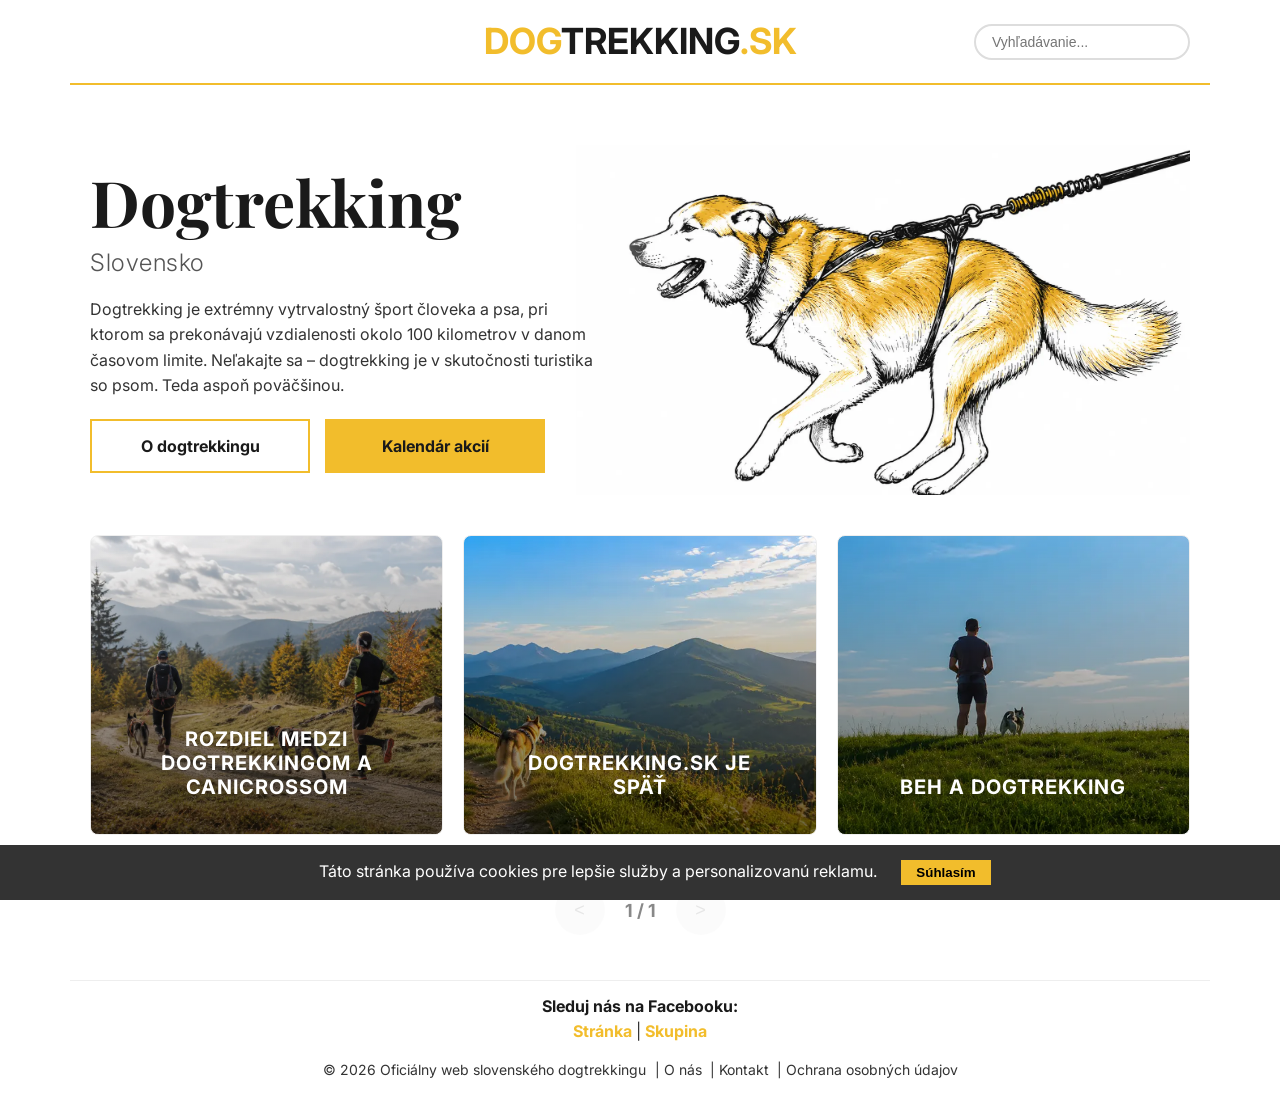
<file: index.html>
<!DOCTYPE html>
<html lang="sk">
<head>
    <meta charset="UTF-8">
    <link rel="icon" href="img/favicon.png" type="image/png">
    <meta name="viewport" content="width=device-width, initial-scale=1.0">
    
    <!-- Google Fonts -->
<link href="https://fonts.googleapis.com/css2?family=Playfair+Display:wght@700&family=Inter:wght@300;400&display=swap" rel="stylesheet">
    <link rel="stylesheet" href="style.css">

    <!-- SCRIPT PRE ZACHYTENIE URL PRI REFRESHI -->
    <script>
      (function(){
        // Ak sme boli presmerovaní z 404.html, obnovíme pôvodnú cestu
        var redirect = sessionStorage.redirect;
        delete sessionStorage.redirect;
        if (redirect && redirect != "/") {
          history.replaceState(null, null, redirect);
        }
      })();
    </script>

    <!-- SEO:START -->
    <title>Dogtrekking Slovensko</title>
    <link rel="canonical" href="https://dogtrekking.sk/">
    <meta name="description" content="Kalendár akcií, články a všetko, čo o dogtrekkingu potrebujete vedieť.">
    <meta property="og:title" content="Dogtrekking.sk - Oficiálny web slovenského dogtrekkingu">
    <meta property="og:description" content="Kalendár akcií, články a všetko, čo o dogtrekkingu potrebujete vedieť.">
    <meta property="og:image" content="https://dogtrekking.sk/img/dogtrekking_sk_preview.webp">
    <meta property="og:url" content="https://dogtrekking.sk/">
    <meta property="og:type" content="website">
    <meta name="twitter:card" content="summary_large_image">
    <!-- SEO:END -->
    
    
<!-- Google tag (gtag.js) -->
<script async src="https://www.googletagmanager.com/gtag/js?id=G-JCH2DTKYBT"></script>
<script>
  window.dataLayer = window.dataLayer || [];
  function gtag(){dataLayer.push(arguments);}
  gtag('js', new Date());

  gtag('config', 'G-JCH2DTKYBT');
</script>

</head>
<body>

    <header class="navbar">
<div class="logo" onclick="window.location.href='./'; return false;" style="cursor:pointer;">
            <span class="yellow">DOG</span><span class="black">TREKKING</span><span class="yellow">.SK</span>
        </div>
        
        <!-- Vyhľadávanie vpravo -->
<div class="search-box">
    <input type="text" id="search-bar" placeholder="Vyhľadávanie..." oninput="filterArticles()">
</div>
    </header>

    <!-- Hlavná časť, do ktorej JS vkladá obsah.
         Medzi značky CONTENT:START/END vloží generate-pages.mjs
         predrenderovaný obsah (pre scrapery a načítanie bez JS). -->
    <main id="app"><!-- CONTENT:START --><!-- CONTENT:END --></main>

<footer class="footer-container">
    <div class="footer-content">
        <div class="social-links">
            <p>Sleduj nás na Facebooku:</p>
            <a href="https://www.facebook.com/dogtrekking.sk" target="_blank">Stránka</a> | 
            <a href="https://www.facebook.com/groups/95459999453" target="_blank">Skupina</a>
        </div>
        
<div class="footer-bottom">
    <span>&copy; 2026 Oficiálny web slovenského dogtrekkingu</span>
    <span class="footer-links">
        <span class="separator">&nbsp;|&nbsp;</span><a href="#" onclick="showPage('o-nas'); return false;">O nás</a>
        <span class="separator">&nbsp;|&nbsp;</span><a href="mailto:info@dogtrekking.sk">Kontakt</a>
        <span class="separator">&nbsp;|&nbsp;</span><a href="#" onclick="showPage('privacy'); return false;">Ochrana osobných údajov</a>
    </span>
</div>
    </div>
</footer>

    <!-- JS súbor, ktorý obsluhuje logiku stránky -->
    <script src="script.js"></script>
<div id="cookie-banner" style="position:fixed; bottom:0; width:100%; background:#333; color:white; padding:15px; text-align:center; display:none; z-index:9999;">
    Táto stránka používa cookies pre lepšie služby a personalizovanú reklamu. 
    <button onclick="acceptCookies()" style="margin-left:20px; padding:5px 15px; background:#f2bd2c; border:none; cursor:pointer; font-weight:bold;">Súhlasím</button>
</div>

<script>
    function acceptCookies() {
        localStorage.setItem('cookieConsent', 'true');
        document.getElementById('cookie-banner').style.display = 'none';
    }
    if (!localStorage.getItem('cookieConsent')) {
        document.getElementById('cookie-banner').style.display = 'block';
    }
</script>
</body>
</html>
</file>
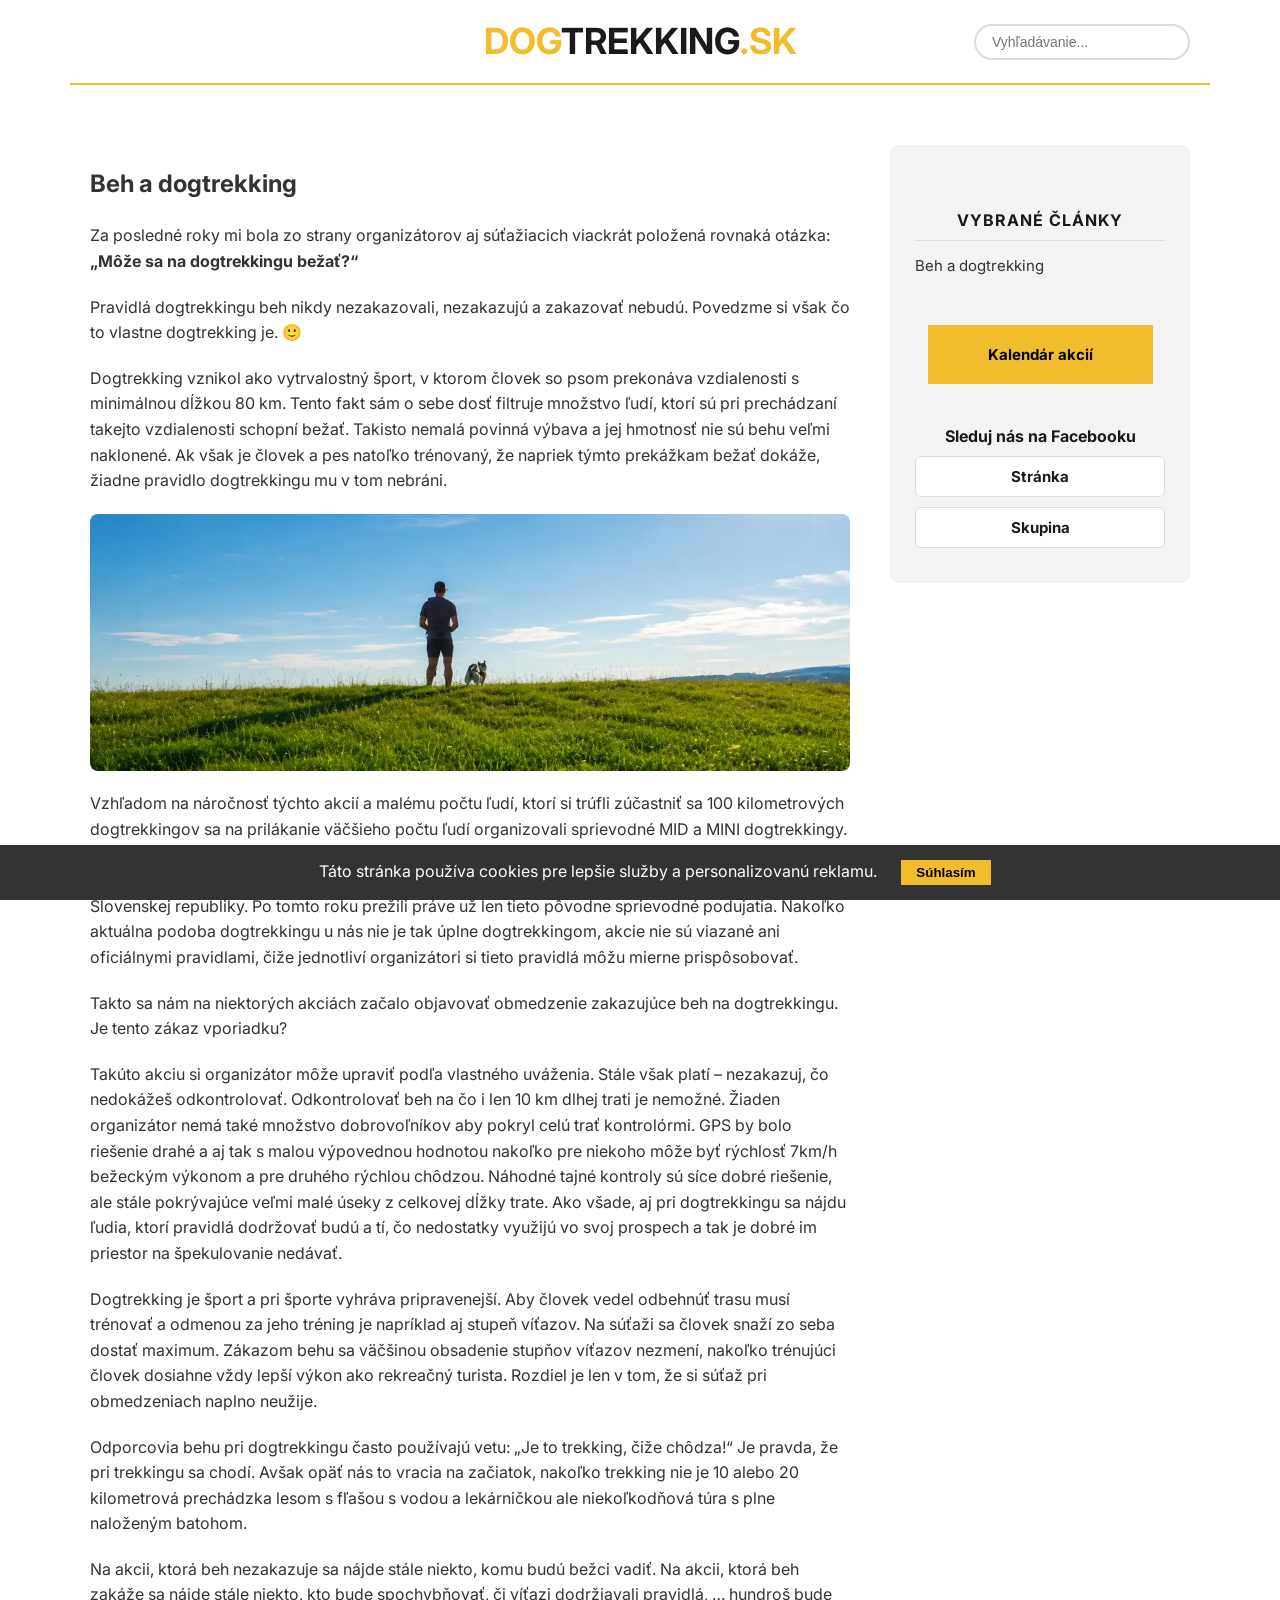
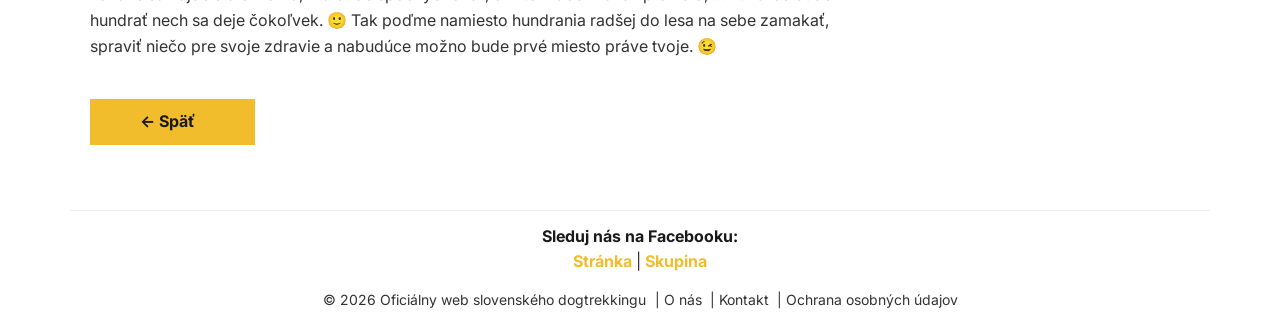
<file: beh-a-dogtrekking.html>
<!DOCTYPE html>
<html lang="sk">
<head>
    <meta charset="UTF-8">
    <link rel="icon" href="img/favicon.png" type="image/png">
    <meta name="viewport" content="width=device-width, initial-scale=1.0">
    
    <!-- Google Fonts -->
<link href="https://fonts.googleapis.com/css2?family=Playfair+Display:wght@700&family=Inter:wght@300;400&display=swap" rel="stylesheet">
    <link rel="stylesheet" href="style.css">

    <!-- SCRIPT PRE ZACHYTENIE URL PRI REFRESHI -->
    <script>
      (function(){
        // Ak sme boli presmerovaní z 404.html, obnovíme pôvodnú cestu
        var redirect = sessionStorage.redirect;
        delete sessionStorage.redirect;
        if (redirect && redirect != "/") {
          history.replaceState(null, null, redirect);
        }
      })();
    </script>

    <!-- SEO:START -->
    <title>Beh a dogtrekking | Dogtrekking.sk</title>
    <link rel="canonical" href="https://dogtrekking.sk/beh-a-dogtrekking">
    <meta name="description" content="Za posledné roky mi bola zo strany organizátorov aj súťažiacich viackrát položená rovnaká otázka: „Môže sa na dogtrekkingu bežať?“">
    <meta property="og:title" content="Beh a dogtrekking">
    <meta property="og:description" content="Za posledné roky mi bola zo strany organizátorov aj súťažiacich viackrát položená rovnaká otázka: „Môže sa na dogtrekkingu bežať?“">
    <meta property="og:image" content="https://dogtrekking.sk/img/Dogtrekking_Osrblie_preview_01.webp">
    <meta property="og:url" content="https://dogtrekking.sk/beh-a-dogtrekking">
    <meta property="og:type" content="article">
    <meta property="og:site_name" content="Dogtrekking.sk">
    <meta name="twitter:card" content="summary_large_image">
    <!-- SEO:END -->
    
    
<!-- Google tag (gtag.js) -->
<script async src="https://www.googletagmanager.com/gtag/js?id=G-JCH2DTKYBT"></script>
<script>
  window.dataLayer = window.dataLayer || [];
  function gtag(){dataLayer.push(arguments);}
  gtag('js', new Date());

  gtag('config', 'G-JCH2DTKYBT');
</script>

</head>
<body>

    <header class="navbar">
<div class="logo" onclick="window.location.href='./'; return false;" style="cursor:pointer;">
            <span class="yellow">DOG</span><span class="black">TREKKING</span><span class="yellow">.SK</span>
        </div>
        
        <!-- Vyhľadávanie vpravo -->
<div class="search-box">
    <input type="text" id="search-bar" placeholder="Vyhľadávanie..." oninput="filterArticles()">
</div>
    </header>

    <!-- Hlavná časť, do ktorej JS vkladá obsah.
         Medzi značky CONTENT:START/END vloží generate-pages.mjs
         predrenderovaný obsah (pre scrapery a načítanie bez JS). -->
    <main id="app"><!-- CONTENT:START -->
        <div class="article-page-wrapper">
            <article class="article-content">
                <h1>Beh a dogtrekking</h1>
                <p>Za posledné roky mi bola zo strany organizátorov aj súťažiacich viackrát položená rovnaká otázka: <strong>„Môže sa na dogtrekkingu bežať?“</strong></p><p>Pravidlá dogtrekkingu beh nikdy nezakazovali, nezakazujú a zakazovať nebudú. Povedzme si však čo to vlastne dogtrekking je. 🙂</p><p>Dogtrekking vznikol ako vytrvalostný šport, v ktorom človek so psom prekonáva vzdialenosti s minimálnou dĺžkou 80 km. Tento fakt sám o sebe dosť filtruje množstvo ľudí, ktorí sú pri prechádzaní takejto vzdialenosti schopní bežať. Takisto nemalá povinná výbava a jej hmotnosť nie sú behu veľmi naklonené. Ak však je človek a pes natoľko trénovaný, že napriek týmto prekážkam bežať dokáže, žiadne pravidlo dogtrekkingu mu v tom nebráni.</p><img src='img/Dogtrekking_Osrblie_01.webp' alt='Beh a dogtrekking' loading='lazy'><p>Vzhľadom na náročnosť týchto akcií a malému počtu ľudí, ktorí si trúfli zúčastniť sa 100 kilometrových dogtrekkingov sa na prilákanie väčšieho počtu ľudí organizovali sprievodné MID a MINI dogtrekkingy. Tým oficiálnym dogtrekkingom stále ostávala trasa LONG. Na Slovensku, pokiaľ ma pamäť neklame, bol posledný takýto dogtrekking v roku 2013, kedy sa prestali u nás organizovať majstrovstvá Slovenskej republiky. Po tomto roku prežili práve už len tieto pôvodne sprievodné podujatia. Nakoľko aktuálna podoba dogtrekkingu u nás nie je tak úplne dogtrekkingom, akcie nie sú viazané ani oficiálnymi pravidlami, čiže jednotliví organizátori si tieto pravidlá môžu mierne prispôsobovať.</p><p>Takto sa nám na niektorých akciách začalo objavovať obmedzenie zakazujúce beh na dogtrekkingu. Je tento zákaz vporiadku?</p><p>Takúto akciu si organizátor môže upraviť podľa vlastného uváženia. Stále však platí – nezakazuj, čo nedokážeš odkontrolovať. Odkontrolovať beh na čo i len 10 km dlhej trati je nemožné. Žiaden organizátor nemá také množstvo dobrovoľníkov aby pokryl celú trať kontrolórmi. GPS by bolo riešenie drahé a aj tak s malou výpovednou hodnotou nakoľko pre niekoho môže byť rýchlosť 7km/h bežeckým výkonom a pre druhého rýchlou chôdzou. Náhodné tajné kontroly sú síce dobré riešenie, ale stále pokrývajúce veľmi malé úseky z celkovej dĺžky trate. Ako všade, aj pri dogtrekkingu sa nájdu ľudia, ktorí pravidlá dodržovať budú a tí, čo nedostatky využijú vo svoj prospech a tak je dobré im priestor na špekulovanie nedávať.</p><p>Dogtrekking je šport a pri športe vyhráva pripravenejší. Aby človek vedel odbehnúť trasu musí trénovať a odmenou za jeho tréning je napríklad aj stupeň víťazov. Na súťaži sa človek snaží zo seba dostať maximum. Zákazom behu sa väčšinou obsadenie stupňov víťazov nezmení, nakoľko trénujúci človek dosiahne vždy lepší výkon ako rekreačný turista. Rozdiel je len v tom, že si súťaž pri obmedzeniach naplno neužije.</p><p>Odporcovia behu pri dogtrekkingu často používajú vetu: „Je to trekking, čiže chôdza!“ Je pravda, že pri trekkingu sa chodí. Avšak opäť nás to vracia na začiatok, nakoľko trekking nie je 10 alebo 20 kilometrová prechádzka lesom s fľašou s vodou a lekárničkou ale niekoľkodňová túra s plne naloženým batohom.</p><p>Na akcii, ktorá beh nezakazuje sa nájde stále niekto, komu budú bežci vadiť. Na akcii, ktorá beh zakáže sa nájde stále niekto, kto bude spochybňovať, či víťazi dodržiavali pravidlá, … hundroš bude hundrať nech sa deje čokoľvek. 🙂 Tak poďme namiesto hundrania radšej do lesa na sebe zamakať, spraviť niečo pre svoje zdravie a nabudúce možno bude prvé miesto práve tvoje. 😉</p>
                <a href="./" class="btn-yellow btn-back-nav" onclick="showPage('home'); return false;">← Späť</a>
            </article>
            <aside class="sidebar">
        <h3>Vybrané články</h3>
        
            <a href="beh-a-dogtrekking" onclick="showPage('beh-a-dogtrekking'); return false;">Beh a dogtrekking</a>
        

        <div style="text-align: center; margin-top: 20px;">
            <a href="kalendar" class="btn-yellow" onclick="showPage('kalendar'); return false;">Kalendár akcií</a>
        </div>

        <div class="social-links" style="margin-top: 30px; text-align: center;">
        <p style="font-weight: bold; margin-bottom: 5px;">Sleduj nás na Facebooku</p>
        <a href="https://www.facebook.com/dogtrekking.sk" target="_blank" class="fb-link">Stránka</a>
        <a href="https://www.facebook.com/groups/95459999453" target="_blank" class="fb-link">Skupina</a>
    </div></aside>
        </div><!-- CONTENT:END --></main>

<footer class="footer-container">
    <div class="footer-content">
        <div class="social-links">
            <p>Sleduj nás na Facebooku:</p>
            <a href="https://www.facebook.com/dogtrekking.sk" target="_blank">Stránka</a> | 
            <a href="https://www.facebook.com/groups/95459999453" target="_blank">Skupina</a>
        </div>
        
<div class="footer-bottom">
    <span>&copy; 2026 Oficiálny web slovenského dogtrekkingu</span>
    <span class="footer-links">
        <span class="separator">&nbsp;|&nbsp;</span><a href="#" onclick="showPage('o-nas'); return false;">O nás</a>
        <span class="separator">&nbsp;|&nbsp;</span><a href="mailto:info@dogtrekking.sk">Kontakt</a>
        <span class="separator">&nbsp;|&nbsp;</span><a href="#" onclick="showPage('privacy'); return false;">Ochrana osobných údajov</a>
    </span>
</div>
    </div>
</footer>

    <!-- JS súbor, ktorý obsluhuje logiku stránky -->
    <script src="script.js"></script>
<div id="cookie-banner" style="position:fixed; bottom:0; width:100%; background:#333; color:white; padding:15px; text-align:center; display:none; z-index:9999;">
    Táto stránka používa cookies pre lepšie služby a personalizovanú reklamu. 
    <button onclick="acceptCookies()" style="margin-left:20px; padding:5px 15px; background:#f2bd2c; border:none; cursor:pointer; font-weight:bold;">Súhlasím</button>
</div>

<script>
    function acceptCookies() {
        localStorage.setItem('cookieConsent', 'true');
        document.getElementById('cookie-banner').style.display = 'none';
    }
    if (!localStorage.getItem('cookieConsent')) {
        document.getElementById('cookie-banner').style.display = 'block';
    }
</script>
</body>
</html>
</file>
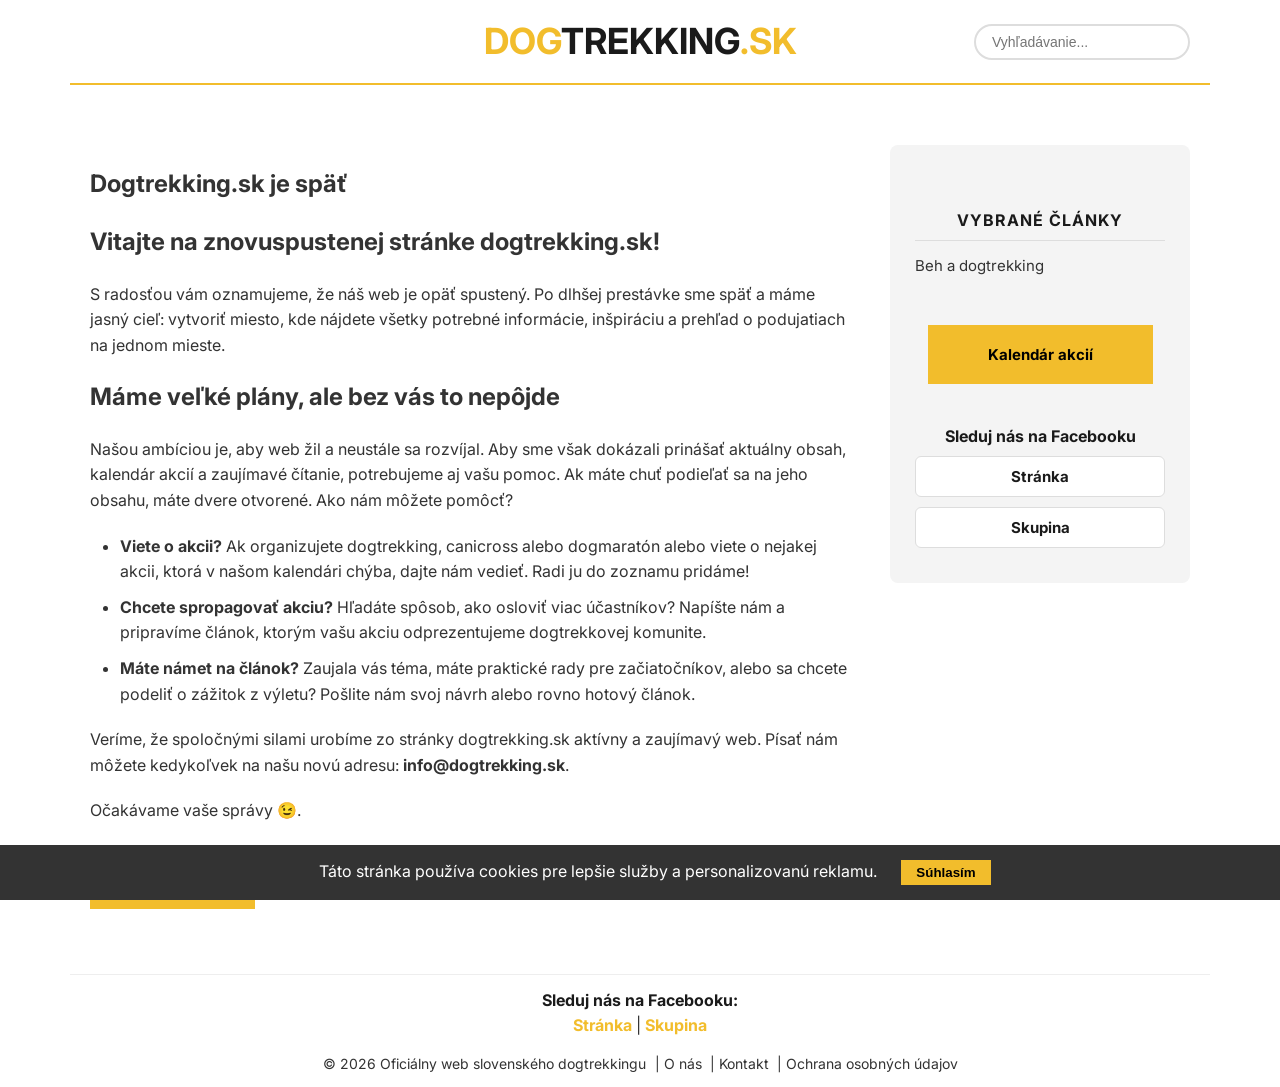
<file: dogtrekking-sk-je-spat.html>
<!DOCTYPE html>
<html lang="sk">
<head>
    <meta charset="UTF-8">
    <link rel="icon" href="img/favicon.png" type="image/png">
    <meta name="viewport" content="width=device-width, initial-scale=1.0">
    
    <!-- Google Fonts -->
<link href="https://fonts.googleapis.com/css2?family=Playfair+Display:wght@700&family=Inter:wght@300;400&display=swap" rel="stylesheet">
    <link rel="stylesheet" href="style.css">

    <!-- SCRIPT PRE ZACHYTENIE URL PRI REFRESHI -->
    <script>
      (function(){
        // Ak sme boli presmerovaní z 404.html, obnovíme pôvodnú cestu
        var redirect = sessionStorage.redirect;
        delete sessionStorage.redirect;
        if (redirect && redirect != "/") {
          history.replaceState(null, null, redirect);
        }
      })();
    </script>

    <!-- SEO:START -->
    <title>Dogtrekking.sk je späť | Dogtrekking.sk</title>
    <link rel="canonical" href="https://dogtrekking.sk/dogtrekking-sk-je-spat">
    <meta name="description" content="Vitajte na znovuspustenej stránke dogtrekking.sk!">
    <meta property="og:title" content="Dogtrekking.sk je späť">
    <meta property="og:description" content="Vitajte na znovuspustenej stránke dogtrekking.sk!">
    <meta property="og:image" content="https://dogtrekking.sk/img/Dogtrekking_back_preview_01.webp">
    <meta property="og:url" content="https://dogtrekking.sk/dogtrekking-sk-je-spat">
    <meta property="og:type" content="article">
    <meta property="og:site_name" content="Dogtrekking.sk">
    <meta name="twitter:card" content="summary_large_image">
    <!-- SEO:END -->
    
    
<!-- Google tag (gtag.js) -->
<script async src="https://www.googletagmanager.com/gtag/js?id=G-JCH2DTKYBT"></script>
<script>
  window.dataLayer = window.dataLayer || [];
  function gtag(){dataLayer.push(arguments);}
  gtag('js', new Date());

  gtag('config', 'G-JCH2DTKYBT');
</script>

</head>
<body>

    <header class="navbar">
<div class="logo" onclick="window.location.href='./'; return false;" style="cursor:pointer;">
            <span class="yellow">DOG</span><span class="black">TREKKING</span><span class="yellow">.SK</span>
        </div>
        
        <!-- Vyhľadávanie vpravo -->
<div class="search-box">
    <input type="text" id="search-bar" placeholder="Vyhľadávanie..." oninput="filterArticles()">
</div>
    </header>

    <!-- Hlavná časť, do ktorej JS vkladá obsah.
         Medzi značky CONTENT:START/END vloží generate-pages.mjs
         predrenderovaný obsah (pre scrapery a načítanie bez JS). -->
    <main id="app"><!-- CONTENT:START -->
        <div class="article-page-wrapper">
            <article class="article-content">
                <h1>Dogtrekking.sk je späť</h1>
                <h2>Vitajte na znovuspustenej stránke dogtrekking.sk!</h2><p>S radosťou vám oznamujeme, že náš web je opäť spustený. Po dlhšej prestávke sme späť a máme jasný cieľ: vytvoriť miesto, kde nájdete všetky potrebné informácie, inšpiráciu a prehľad o podujatiach na jednom mieste.</p><h2>Máme veľké plány, ale bez vás to nepôjde</h2><p>Našou ambíciou je, aby web žil a neustále sa rozvíjal. Aby sme však dokázali prinášať aktuálny obsah, kalendár akcií a zaujímavé čítanie, potrebujeme aj vašu pomoc. Ak máte chuť podieľať sa na jeho obsahu, máte dvere otvorené. Ako nám môžete pomôcť?</p><ul>
<li><strong>Viete o akcii?</strong> Ak organizujete dogtrekking, canicross alebo dogmaratón alebo viete o nejakej akcii, ktorá v našom kalendári chýba, dajte nám vedieť. Radi ju do zoznamu pridáme!</li>
<li><strong>Chcete spropagovať akciu?</strong> Hľadáte spôsob, ako osloviť viac účastníkov? Napíšte nám a pripravíme článok, ktorým vašu akciu odprezentujeme dogtrekkovej komunite.</li>
<li><strong>Máte námet na článok?</strong> Zaujala vás téma, máte praktické rady pre začiatočníkov, alebo sa chcete podeliť o zážitok z výletu? Pošlite nám svoj návrh alebo rovno hotový článok.</li>
</ul><p>Veríme, že spoločnými silami urobíme zo stránky dogtrekking.sk aktívny a zaujímavý web. Písať nám môžete kedykoľvek na našu novú adresu: <strong>info@dogtrekking.sk</strong>.</p><p>Očakávame vaše správy 😉.</p>
                <a href="./" class="btn-yellow btn-back-nav" onclick="showPage('home'); return false;">← Späť</a>
            </article>
            <aside class="sidebar">
        <h3>Vybrané články</h3>
        
            <a href="beh-a-dogtrekking" onclick="showPage('beh-a-dogtrekking'); return false;">Beh a dogtrekking</a>
        

        <div style="text-align: center; margin-top: 20px;">
            <a href="kalendar" class="btn-yellow" onclick="showPage('kalendar'); return false;">Kalendár akcií</a>
        </div>

        <div class="social-links" style="margin-top: 30px; text-align: center;">
        <p style="font-weight: bold; margin-bottom: 5px;">Sleduj nás na Facebooku</p>
        <a href="https://www.facebook.com/dogtrekking.sk" target="_blank" class="fb-link">Stránka</a>
        <a href="https://www.facebook.com/groups/95459999453" target="_blank" class="fb-link">Skupina</a>
    </div></aside>
        </div><!-- CONTENT:END --></main>

<footer class="footer-container">
    <div class="footer-content">
        <div class="social-links">
            <p>Sleduj nás na Facebooku:</p>
            <a href="https://www.facebook.com/dogtrekking.sk" target="_blank">Stránka</a> | 
            <a href="https://www.facebook.com/groups/95459999453" target="_blank">Skupina</a>
        </div>
        
<div class="footer-bottom">
    <span>&copy; 2026 Oficiálny web slovenského dogtrekkingu</span>
    <span class="footer-links">
        <span class="separator">&nbsp;|&nbsp;</span><a href="#" onclick="showPage('o-nas'); return false;">O nás</a>
        <span class="separator">&nbsp;|&nbsp;</span><a href="mailto:info@dogtrekking.sk">Kontakt</a>
        <span class="separator">&nbsp;|&nbsp;</span><a href="#" onclick="showPage('privacy'); return false;">Ochrana osobných údajov</a>
    </span>
</div>
    </div>
</footer>

    <!-- JS súbor, ktorý obsluhuje logiku stránky -->
    <script src="script.js"></script>
<div id="cookie-banner" style="position:fixed; bottom:0; width:100%; background:#333; color:white; padding:15px; text-align:center; display:none; z-index:9999;">
    Táto stránka používa cookies pre lepšie služby a personalizovanú reklamu. 
    <button onclick="acceptCookies()" style="margin-left:20px; padding:5px 15px; background:#f2bd2c; border:none; cursor:pointer; font-weight:bold;">Súhlasím</button>
</div>

<script>
    function acceptCookies() {
        localStorage.setItem('cookieConsent', 'true');
        document.getElementById('cookie-banner').style.display = 'none';
    }
    if (!localStorage.getItem('cookieConsent')) {
        document.getElementById('cookie-banner').style.display = 'block';
    }
</script>
</body>
</html>
</file>
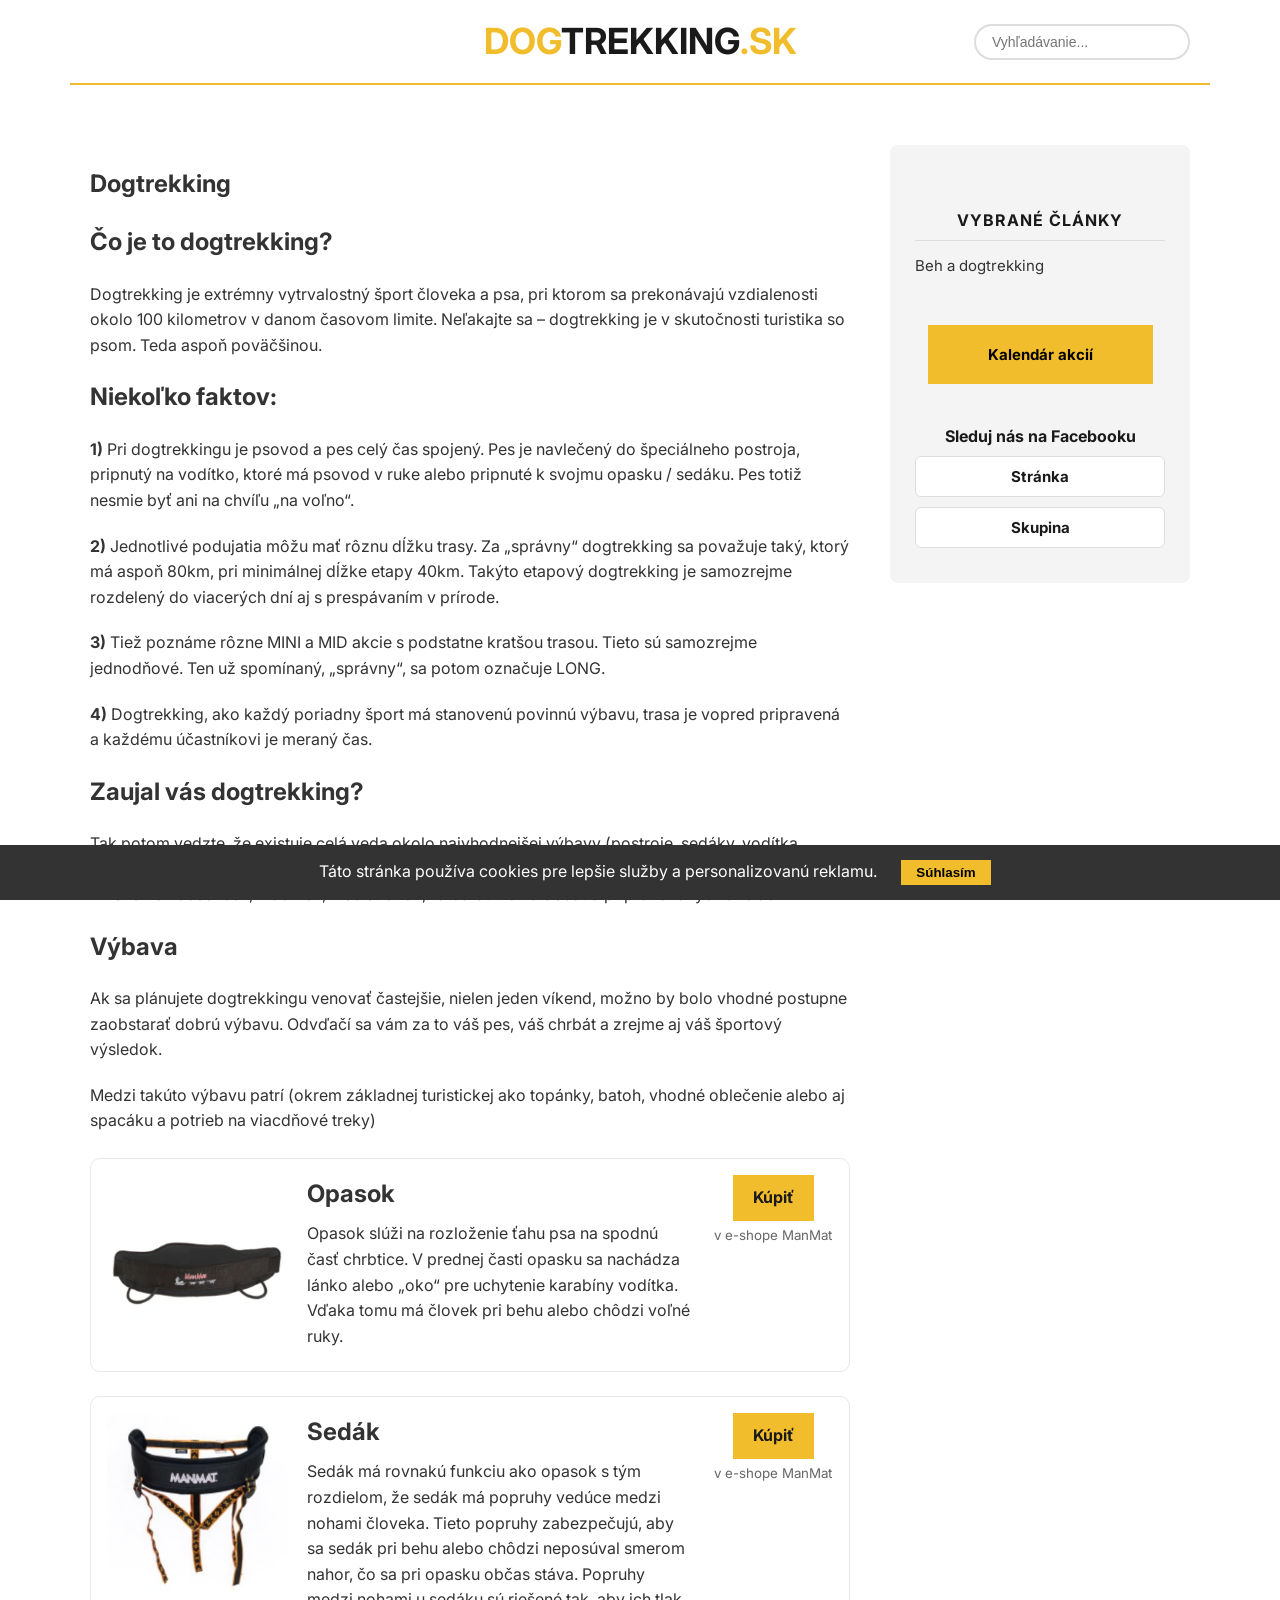
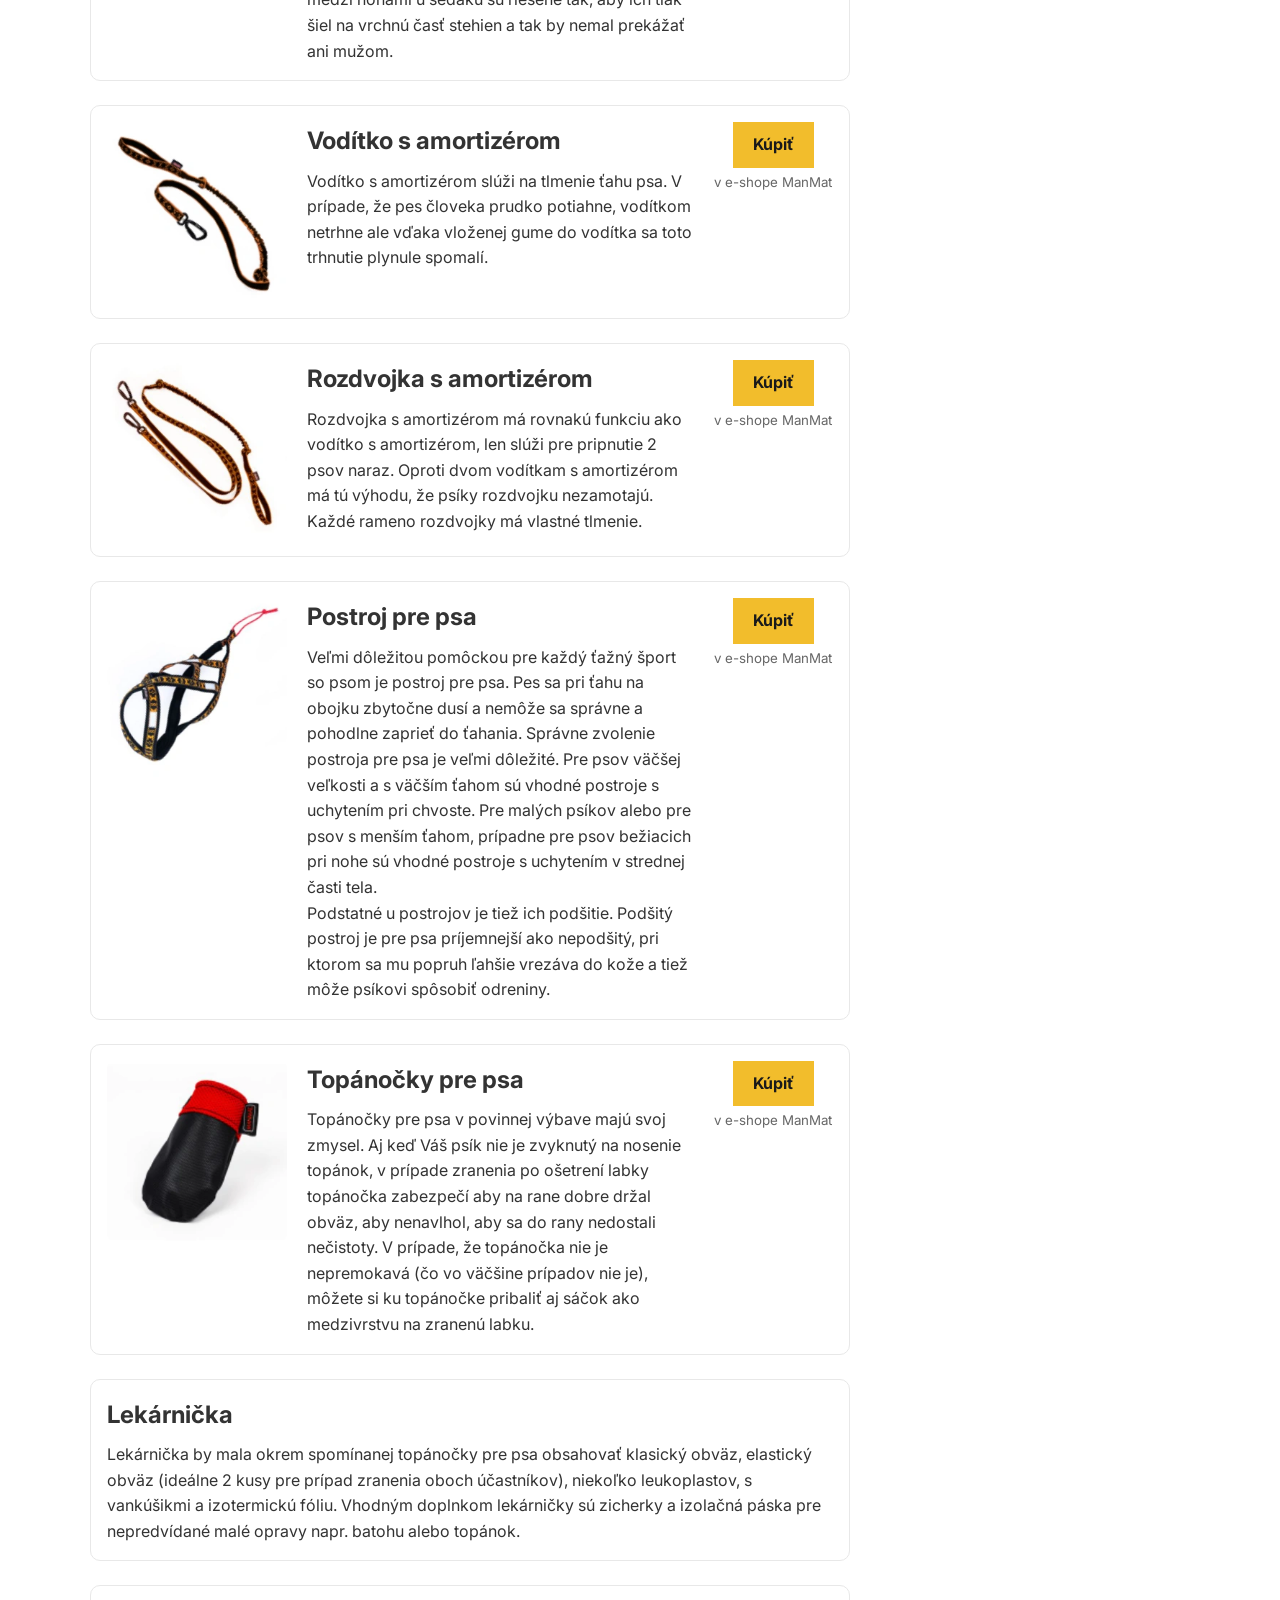
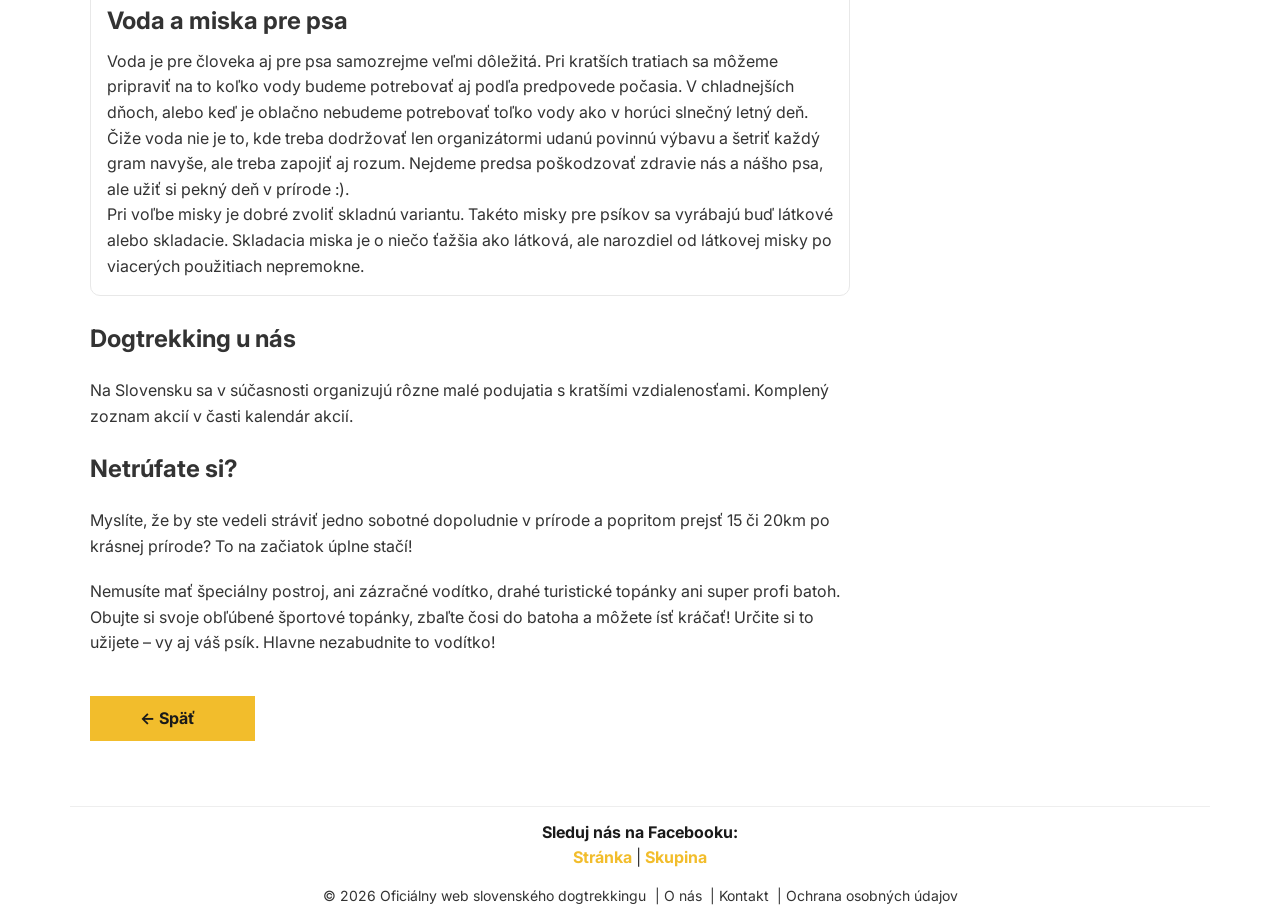
<file: o-dogtrekkingu.html>
<!DOCTYPE html>
<html lang="sk">
<head>
    <meta charset="UTF-8">
    <link rel="icon" href="img/favicon.png" type="image/png">
    <meta name="viewport" content="width=device-width, initial-scale=1.0">
    
    <!-- Google Fonts -->
<link href="https://fonts.googleapis.com/css2?family=Playfair+Display:wght@700&family=Inter:wght@300;400&display=swap" rel="stylesheet">
    <link rel="stylesheet" href="style.css">

    <!-- SCRIPT PRE ZACHYTENIE URL PRI REFRESHI -->
    <script>
      (function(){
        // Ak sme boli presmerovaní z 404.html, obnovíme pôvodnú cestu
        var redirect = sessionStorage.redirect;
        delete sessionStorage.redirect;
        if (redirect && redirect != "/") {
          history.replaceState(null, null, redirect);
        }
      })();
    </script>

    <!-- SEO:START -->
    <title>Dogtrekking | Dogtrekking.sk</title>
    <link rel="canonical" href="https://dogtrekking.sk/o-dogtrekkingu">
    <meta name="description" content="Čo je to dogtrekking? Dogtrekking je extrémny vytrvalostný šport človeka a psa, pri ktorom sa prekonávajú vzdialenosti okolo 100 kilometrov v danom časovom l…">
    <meta property="og:title" content="Dogtrekking">
    <meta property="og:description" content="Čo je to dogtrekking? Dogtrekking je extrémny vytrvalostný šport človeka a psa, pri ktorom sa prekonávajú vzdialenosti okolo 100 kilometrov v danom časovom l…">
    <meta property="og:image" content="https://dogtrekking.sk/img/dogtrekking_sk_preview.webp">
    <meta property="og:url" content="https://dogtrekking.sk/o-dogtrekkingu">
    <meta property="og:type" content="website">
    <meta property="og:site_name" content="Dogtrekking.sk">
    <meta name="twitter:card" content="summary_large_image">
    <!-- SEO:END -->
    
    
<!-- Google tag (gtag.js) -->
<script async src="https://www.googletagmanager.com/gtag/js?id=G-JCH2DTKYBT"></script>
<script>
  window.dataLayer = window.dataLayer || [];
  function gtag(){dataLayer.push(arguments);}
  gtag('js', new Date());

  gtag('config', 'G-JCH2DTKYBT');
</script>

</head>
<body>

    <header class="navbar">
<div class="logo" onclick="window.location.href='./'; return false;" style="cursor:pointer;">
            <span class="yellow">DOG</span><span class="black">TREKKING</span><span class="yellow">.SK</span>
        </div>
        
        <!-- Vyhľadávanie vpravo -->
<div class="search-box">
    <input type="text" id="search-bar" placeholder="Vyhľadávanie..." oninput="filterArticles()">
</div>
    </header>

    <!-- Hlavná časť, do ktorej JS vkladá obsah.
         Medzi značky CONTENT:START/END vloží generate-pages.mjs
         predrenderovaný obsah (pre scrapery a načítanie bez JS). -->
    <main id="app"><!-- CONTENT:START -->
        <div class="article-page-wrapper">
            <article class="article-content">
                <h1>Dogtrekking</h1>
                <h2>Čo je to dogtrekking?</h2>
<p>Dogtrekking je extrémny vytrvalostný šport človeka a psa, pri ktorom sa prekonávajú vzdialenosti okolo 100 kilometrov v danom časovom limite. Neľakajte sa – dogtrekking je v skutočnosti turistika so psom. Teda aspoň poväčšinou.</p>

<h2>Niekoľko faktov:</h2>
<p><strong>1)</strong> Pri dogtrekkingu je psovod a pes celý čas spojený. Pes je navlečený do špeciálneho postroja, pripnutý na vodítko, ktoré má psovod v ruke alebo pripnuté k svojmu opasku / sedáku. Pes totiž nesmie byť ani na chvíľu „na voľno“.</p>
<p><strong>2)</strong> Jednotlivé podujatia môžu mať rôznu dĺžku trasy. Za „správny“ dogtrekking sa považuje taký, ktorý má aspoň 80km, pri minimálnej dĺžke etapy 40km. Takýto etapový dogtrekking je samozrejme rozdelený do viacerých dní aj s prespávaním v prírode.</p>
<p><strong>3)</strong> Tiež poznáme rôzne MINI a MID akcie s podstatne kratšou trasou. Tieto sú samozrejme jednodňové. Ten už spomínaný, „správny“, sa potom označuje LONG.</p>
<p><strong>4)</strong> Dogtrekking, ako každý poriadny šport má stanovenú povinnú výbavu, trasa je vopred pripravená a každému účastníkovi je meraný čas.</p>

<h2>Zaujal vás dogtrekking?</h2>
<p>Tak potom vedzte, že existuje celá veda okolo najvhodnejšej výbavy (postroje, sedáky, vodítka, topánočky pre psov, cestovné misky a kadečo), o typoch a trasách rôznych dogtrekkingových akcií a množstvo nadšencov, machrov, web stránok, fotoalbumov a debát o pripravovaných akciách.</p>

<h2>Výbava</h2>
<p>Ak sa plánujete dogtrekkingu venovať častejšie, nielen jeden víkend, možno by bolo vhodné postupne zaobstarať dobrú výbavu. Odvďačí sa vám za to váš pes, váš chrbát a zrejme aj váš športový výsledok.</p>
<p>Medzi takúto výbavu patrí (okrem základnej turistickej ako topánky, batoh, vhodné oblečenie alebo aj spacáku a potrieb na viacdňové treky)</p>

<div class="dt-equip-item">
  <img src="img/manmat-opasok2.webp" alt="Opasok ManMat" class="dt-equip-image">
  <div class="dt-equip-content">
    <h2>Opasok</h2>
    <p>Opasok slúži na rozloženie ťahu psa na spodnú časť chrbtice. V prednej časti opasku sa nachádza lánko alebo „oko“ pre uchytenie karabíny vodítka. Vďaka tomu má človek pri behu alebo chôdzi voľné ruky.</p>
  </div>
  <div class="dt-equip-action">
    <a href="https://ehub.cz/system/scripts/click.php?a_aid=1127115c&amp;a_bid=a955dd9b&amp;url=https://www.manmat.cz/opasky-c29/" target="_blank" rel="nofollow sponsored noopener" class="btn-yellow">Kúpiť</a>
    <small>v e-shope ManMat</small>
  </div>
</div>

<div class="dt-equip-item">
  <img src="img/manmat-sedak.webp" alt="Sedák ManMat" class="dt-equip-image">
  <div class="dt-equip-content">
    <h2>Sedák</h2>
    <p>Sedák má rovnakú funkciu ako opasok s tým rozdielom, že sedák má popruhy vedúce medzi nohami človeka. Tieto popruhy zabezpečujú, aby sa sedák pri behu alebo chôdzi neposúval smerom nahor, čo sa pri opasku občas stáva. Popruhy medzi nohami u sedáku sú riešené tak, aby ich tlak šiel na vrchnú časť stehien a tak by nemal prekážať ani mužom.</p>
  </div>
  <div class="dt-equip-action">
    <a href="https://ehub.cz/system/scripts/click.php?a_aid=1127115c&amp;a_bid=a955dd9b&amp;url=https://www.manmat.cz/opasky-c29/" target="_blank" rel="nofollow sponsored noopener" class="btn-yellow">Kúpiť</a>
    <small>v e-shope ManMat</small>
  </div>
</div>

<div class="dt-equip-item">
  <img src="img/manmat-amortizer.webp" alt="Vodítko s amortizérom ManMat" class="dt-equip-image">
  <div class="dt-equip-content">
    <h2>Vodítko s amortizérom</h2>
    <p>Vodítko s amortizérom slúži na tlmenie ťahu psa. V prípade, že pes človeka prudko potiahne, vodítkom netrhne ale vďaka vloženej gume do vodítka sa toto trhnutie plynule spomalí.</p>
  </div>
  <div class="dt-equip-action">
    <a href="https://ehub.cz/system/scripts/click.php?a_aid=1127115c&amp;a_bid=a955dd9b&amp;url=https://www.manmat.cz/snura-s-amortizerem-a-alu-karabinou-p1900/" target="_blank" rel="nofollow sponsored noopener" class="btn-yellow">Kúpiť</a>
    <small>v e-shope ManMat</small>
  </div>
</div>

<div class="dt-equip-item">
  <img src="img/manmat-rozdvojka.webp" alt="Rozdvojka s amortizérom ManMat" class="dt-equip-image">
  <div class="dt-equip-content">
    <h2>Rozdvojka s amortizérom</h2>
    <p>Rozdvojka s amortizérom má rovnakú funkciu ako vodítko s amortizérom, len slúži pre pripnutie 2 psov naraz. Oproti dvom vodítkam s amortizérom má tú výhodu, že psíky rozdvojku nezamotajú. Každé rameno rozdvojky má vlastné tlmenie.</p>
  </div>
  <div class="dt-equip-action">
    <a href="https://ehub.cz/system/scripts/click.php?a_aid=1127115c&amp;a_bid=a955dd9b&amp;url=https://www.manmat.cz/snura-s-amortizerem-a-alu-karabinou-bajonet-pro-2-psy-p1901/" target="_blank" rel="nofollow sponsored noopener" class="btn-yellow">Kúpiť</a>
    <small>v e-shope ManMat</small>
  </div>
</div>

<div class="dt-equip-item">
  <img src="img/manmat-postroj.webp" alt="Postroj pre psa ManMat" class="dt-equip-image">
  <div class="dt-equip-content">
    <h2>Postroj pre psa</h2>
    <p>Veľmi dôležitou pomôckou pre každý ťažný šport so psom je postroj pre psa. Pes sa pri ťahu na obojku zbytočne dusí a nemôže sa správne a pohodlne zaprieť do ťahania. Správne zvolenie postroja pre psa je veľmi dôležité. Pre psov väčšej veľkosti a s väčším ťahom sú vhodné postroje s uchytením pri chvoste. Pre malých psíkov alebo pre psov s menším ťahom, prípadne pre psov bežiacich pri nohe sú vhodné postroje s uchytením v strednej časti tela.</p>
    <p>Podstatné u postrojov je tiež ich podšitie. Podšitý postroj je pre psa príjemnejší ako nepodšitý, pri ktorom sa mu popruh ľahšie vrezáva do kože a tiež môže psíkovi spôsobiť odreniny.</p>
  </div>
  <div class="dt-equip-action">
    <a href="https://ehub.cz/system/scripts/click.php?a_aid=1127115c&amp;a_bid=a955dd9b&amp;url=https://www.manmat.cz/postroj-run-long-p1511/" target="_blank" rel="nofollow sponsored noopener" class="btn-yellow">Kúpiť</a>
    <small>v e-shope ManMat</small>
  </div>
</div>

<div class="dt-equip-item">
  <img src="img/manmat-topanocky.webp" alt="Topánočky pre psa ManMat" class="dt-equip-image">
  <div class="dt-equip-content">
    <h2>Topánočky pre psa</h2>
    <p>Topánočky pre psa v povinnej výbave majú svoj zmysel. Aj keď Váš psík nie je zvyknutý na nosenie topánok, v prípade zranenia po ošetrení labky topánočka zabezpečí aby na rane dobre držal obväz, aby nenavlhol, aby sa do rany nedostali nečistoty. V prípade, že topánočka nie je nepremokavá (čo vo väčšine prípadov nie je), môžete si ku topánočke pribaliť aj sáčok ako medzivrstvu na zranenú labku.</p>
  </div>
  <div class="dt-equip-action">
    <a href="https://ehub.cz/system/scripts/click.php?a_aid=1127115c&amp;a_bid=a955dd9b&amp;url=https://www.manmat.cz/boticky-komfort-iii-p2609/?vid=2604" target="_blank" rel="nofollow sponsored noopener" class="btn-yellow">Kúpiť</a>
    <small>v e-shope ManMat</small>
  </div>
</div>

<div class="dt-equip-item dt-equip-item--text">
  <div class="dt-equip-content">
    <h2>Lekárnička</h2>
    <p>Lekárnička by mala okrem spomínanej topánočky pre psa obsahovať klasický obväz, elastický obväz (ideálne 2 kusy pre prípad zranenia oboch účastníkov), niekoľko leukoplastov, s vankúšikmi a izotermickú fóliu. Vhodným doplnkom lekárničky sú zicherky a izolačná páska pre nepredvídané malé opravy napr. batohu alebo topánok.</p>
  </div>
</div>

<div class="dt-equip-item dt-equip-item--text">
  <div class="dt-equip-content">
    <h2>Voda a miska pre psa</h2>
    <p>Voda je pre človeka aj pre psa samozrejme veľmi dôležitá. Pri kratších tratiach sa môžeme pripraviť na to koľko vody budeme potrebovať aj podľa predpovede počasia. V chladnejších dňoch, alebo keď je oblačno nebudeme potrebovať toľko vody ako v horúci slnečný letný deň. Čiže voda nie je to, kde treba dodržovať len organizátormi udanú povinnú výbavu a šetriť každý gram navyše, ale treba zapojiť aj rozum. Nejdeme predsa poškodzovať zdravie nás a nášho psa, ale užiť si pekný deň v prírode :).</p>
    <p>Pri voľbe misky je dobré zvoliť skladnú variantu. Takéto misky pre psíkov sa vyrábajú buď látkové alebo skladacie. Skladacia miska je o niečo ťažšia ako látková, ale narozdiel od látkovej misky po viacerých použitiach nepremokne.</p>
  </div>
</div>

<h2>Dogtrekking u nás</h2>
<p>Na Slovensku sa v súčasnosti organizujú rôzne malé podujatia s kratšími vzdialenosťami. Komplený zoznam akcií v časti kalendár akcií.</p>

<h2>Netrúfate si?</h2>
<p>Myslíte, že by ste vedeli stráviť jedno sobotné dopoludnie v prírode a popritom prejsť 15 či 20km po krásnej prírode? To na začiatok úplne stačí!</p>
<p>Nemusíte mať špeciálny postroj, ani zázračné vodítko, drahé turistické topánky ani super profi batoh. Obujte si svoje obľúbené športové topánky, zbaľte čosi do batoha a môžete ísť kráčať! Určite si to užijete – vy aj váš psík. Hlavne nezabudnite to vodítko!</p>
                <a href="./" class="btn-yellow btn-back-nav" onclick="showPage('home'); return false;">← Späť</a>
            </article>
            <aside class="sidebar">
        <h3>Vybrané články</h3>
        
            <a href="beh-a-dogtrekking" onclick="showPage('beh-a-dogtrekking'); return false;">Beh a dogtrekking</a>
        

        <div style="text-align: center; margin-top: 20px;">
            <a href="kalendar" class="btn-yellow" onclick="showPage('kalendar'); return false;">Kalendár akcií</a>
        </div>

        <div class="social-links" style="margin-top: 30px; text-align: center;">
        <p style="font-weight: bold; margin-bottom: 5px;">Sleduj nás na Facebooku</p>
        <a href="https://www.facebook.com/dogtrekking.sk" target="_blank" class="fb-link">Stránka</a>
        <a href="https://www.facebook.com/groups/95459999453" target="_blank" class="fb-link">Skupina</a>
    </div></aside>
        </div><!-- CONTENT:END --></main>

<footer class="footer-container">
    <div class="footer-content">
        <div class="social-links">
            <p>Sleduj nás na Facebooku:</p>
            <a href="https://www.facebook.com/dogtrekking.sk" target="_blank">Stránka</a> | 
            <a href="https://www.facebook.com/groups/95459999453" target="_blank">Skupina</a>
        </div>
        
<div class="footer-bottom">
    <span>&copy; 2026 Oficiálny web slovenského dogtrekkingu</span>
    <span class="footer-links">
        <span class="separator">&nbsp;|&nbsp;</span><a href="#" onclick="showPage('o-nas'); return false;">O nás</a>
        <span class="separator">&nbsp;|&nbsp;</span><a href="mailto:info@dogtrekking.sk">Kontakt</a>
        <span class="separator">&nbsp;|&nbsp;</span><a href="#" onclick="showPage('privacy'); return false;">Ochrana osobných údajov</a>
    </span>
</div>
    </div>
</footer>

    <!-- JS súbor, ktorý obsluhuje logiku stránky -->
    <script src="script.js"></script>
<div id="cookie-banner" style="position:fixed; bottom:0; width:100%; background:#333; color:white; padding:15px; text-align:center; display:none; z-index:9999;">
    Táto stránka používa cookies pre lepšie služby a personalizovanú reklamu. 
    <button onclick="acceptCookies()" style="margin-left:20px; padding:5px 15px; background:#f2bd2c; border:none; cursor:pointer; font-weight:bold;">Súhlasím</button>
</div>

<script>
    function acceptCookies() {
        localStorage.setItem('cookieConsent', 'true');
        document.getElementById('cookie-banner').style.display = 'none';
    }
    if (!localStorage.getItem('cookieConsent')) {
        document.getElementById('cookie-banner').style.display = 'block';
    }
</script>
</body>
</html>
</file>
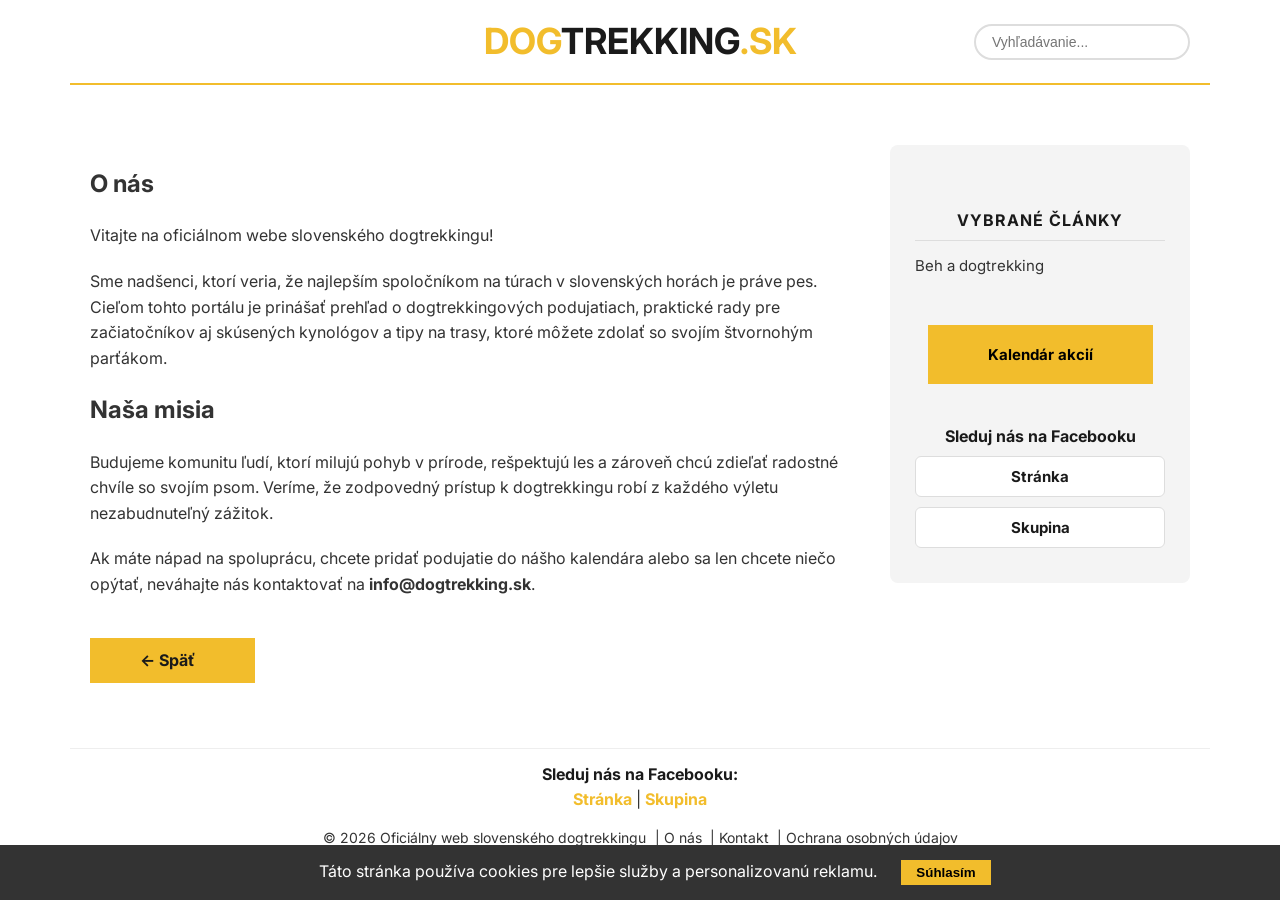
<file: o-nas.html>
<!DOCTYPE html>
<html lang="sk">
<head>
    <meta charset="UTF-8">
    <link rel="icon" href="img/favicon.png" type="image/png">
    <meta name="viewport" content="width=device-width, initial-scale=1.0">
    
    <!-- Google Fonts -->
<link href="https://fonts.googleapis.com/css2?family=Playfair+Display:wght@700&family=Inter:wght@300;400&display=swap" rel="stylesheet">
    <link rel="stylesheet" href="style.css">

    <!-- SCRIPT PRE ZACHYTENIE URL PRI REFRESHI -->
    <script>
      (function(){
        // Ak sme boli presmerovaní z 404.html, obnovíme pôvodnú cestu
        var redirect = sessionStorage.redirect;
        delete sessionStorage.redirect;
        if (redirect && redirect != "/") {
          history.replaceState(null, null, redirect);
        }
      })();
    </script>

    <!-- SEO:START -->
    <title>O nás | Dogtrekking.sk</title>
    <link rel="canonical" href="https://dogtrekking.sk/o-nas">
    <meta name="description" content="Vitajte na oficiálnom webe slovenského dogtrekkingu! Sme nadšenci, ktorí veria, že najlepším spoločníkom na túrach v slovenských horách je práve pes. Cieľom…">
    <meta property="og:title" content="O nás">
    <meta property="og:description" content="Vitajte na oficiálnom webe slovenského dogtrekkingu! Sme nadšenci, ktorí veria, že najlepším spoločníkom na túrach v slovenských horách je práve pes. Cieľom…">
    <meta property="og:image" content="https://dogtrekking.sk/img/dogtrekking_sk_preview.webp">
    <meta property="og:url" content="https://dogtrekking.sk/o-nas">
    <meta property="og:type" content="website">
    <meta property="og:site_name" content="Dogtrekking.sk">
    <meta name="twitter:card" content="summary_large_image">
    <!-- SEO:END -->
    
    
<!-- Google tag (gtag.js) -->
<script async src="https://www.googletagmanager.com/gtag/js?id=G-JCH2DTKYBT"></script>
<script>
  window.dataLayer = window.dataLayer || [];
  function gtag(){dataLayer.push(arguments);}
  gtag('js', new Date());

  gtag('config', 'G-JCH2DTKYBT');
</script>

</head>
<body>

    <header class="navbar">
<div class="logo" onclick="window.location.href='./'; return false;" style="cursor:pointer;">
            <span class="yellow">DOG</span><span class="black">TREKKING</span><span class="yellow">.SK</span>
        </div>
        
        <!-- Vyhľadávanie vpravo -->
<div class="search-box">
    <input type="text" id="search-bar" placeholder="Vyhľadávanie..." oninput="filterArticles()">
</div>
    </header>

    <!-- Hlavná časť, do ktorej JS vkladá obsah.
         Medzi značky CONTENT:START/END vloží generate-pages.mjs
         predrenderovaný obsah (pre scrapery a načítanie bez JS). -->
    <main id="app"><!-- CONTENT:START -->
        <div class="article-page-wrapper">
            <article class="article-content">
                <h1>O nás</h1>
                <p>Vitajte na oficiálnom webe slovenského dogtrekkingu!</p><p>Sme nadšenci, ktorí veria, že najlepším spoločníkom na túrach v slovenských horách je práve pes. Cieľom tohto portálu je prinášať prehľad o dogtrekkingových podujatiach, praktické rady pre začiatočníkov aj skúsených kynológov a tipy na trasy, ktoré môžete zdolať so svojím štvornohým parťákom.</p><h2>Naša misia</h2><p>Budujeme komunitu ľudí, ktorí milujú pohyb v prírode, rešpektujú les a zároveň chcú zdieľať radostné chvíle so svojím psom. Veríme, že zodpovedný prístup k dogtrekkingu robí z každého výletu nezabudnuteľný zážitok.</p><p>Ak máte nápad na spoluprácu, chcete pridať podujatie do nášho kalendára alebo sa len chcete niečo opýtať, neváhajte nás kontaktovať na <strong>info@dogtrekking.sk</strong>.</p>
                <a href="./" class="btn-yellow btn-back-nav" onclick="showPage('home'); return false;">← Späť</a>
            </article>
            <aside class="sidebar">
        <h3>Vybrané články</h3>
        
            <a href="beh-a-dogtrekking" onclick="showPage('beh-a-dogtrekking'); return false;">Beh a dogtrekking</a>
        

        <div style="text-align: center; margin-top: 20px;">
            <a href="kalendar" class="btn-yellow" onclick="showPage('kalendar'); return false;">Kalendár akcií</a>
        </div>

        <div class="social-links" style="margin-top: 30px; text-align: center;">
        <p style="font-weight: bold; margin-bottom: 5px;">Sleduj nás na Facebooku</p>
        <a href="https://www.facebook.com/dogtrekking.sk" target="_blank" class="fb-link">Stránka</a>
        <a href="https://www.facebook.com/groups/95459999453" target="_blank" class="fb-link">Skupina</a>
    </div></aside>
        </div><!-- CONTENT:END --></main>

<footer class="footer-container">
    <div class="footer-content">
        <div class="social-links">
            <p>Sleduj nás na Facebooku:</p>
            <a href="https://www.facebook.com/dogtrekking.sk" target="_blank">Stránka</a> | 
            <a href="https://www.facebook.com/groups/95459999453" target="_blank">Skupina</a>
        </div>
        
<div class="footer-bottom">
    <span>&copy; 2026 Oficiálny web slovenského dogtrekkingu</span>
    <span class="footer-links">
        <span class="separator">&nbsp;|&nbsp;</span><a href="#" onclick="showPage('o-nas'); return false;">O nás</a>
        <span class="separator">&nbsp;|&nbsp;</span><a href="mailto:info@dogtrekking.sk">Kontakt</a>
        <span class="separator">&nbsp;|&nbsp;</span><a href="#" onclick="showPage('privacy'); return false;">Ochrana osobných údajov</a>
    </span>
</div>
    </div>
</footer>

    <!-- JS súbor, ktorý obsluhuje logiku stránky -->
    <script src="script.js"></script>
<div id="cookie-banner" style="position:fixed; bottom:0; width:100%; background:#333; color:white; padding:15px; text-align:center; display:none; z-index:9999;">
    Táto stránka používa cookies pre lepšie služby a personalizovanú reklamu. 
    <button onclick="acceptCookies()" style="margin-left:20px; padding:5px 15px; background:#f2bd2c; border:none; cursor:pointer; font-weight:bold;">Súhlasím</button>
</div>

<script>
    function acceptCookies() {
        localStorage.setItem('cookieConsent', 'true');
        document.getElementById('cookie-banner').style.display = 'none';
    }
    if (!localStorage.getItem('cookieConsent')) {
        document.getElementById('cookie-banner').style.display = 'block';
    }
</script>
</body>
</html>
</file>
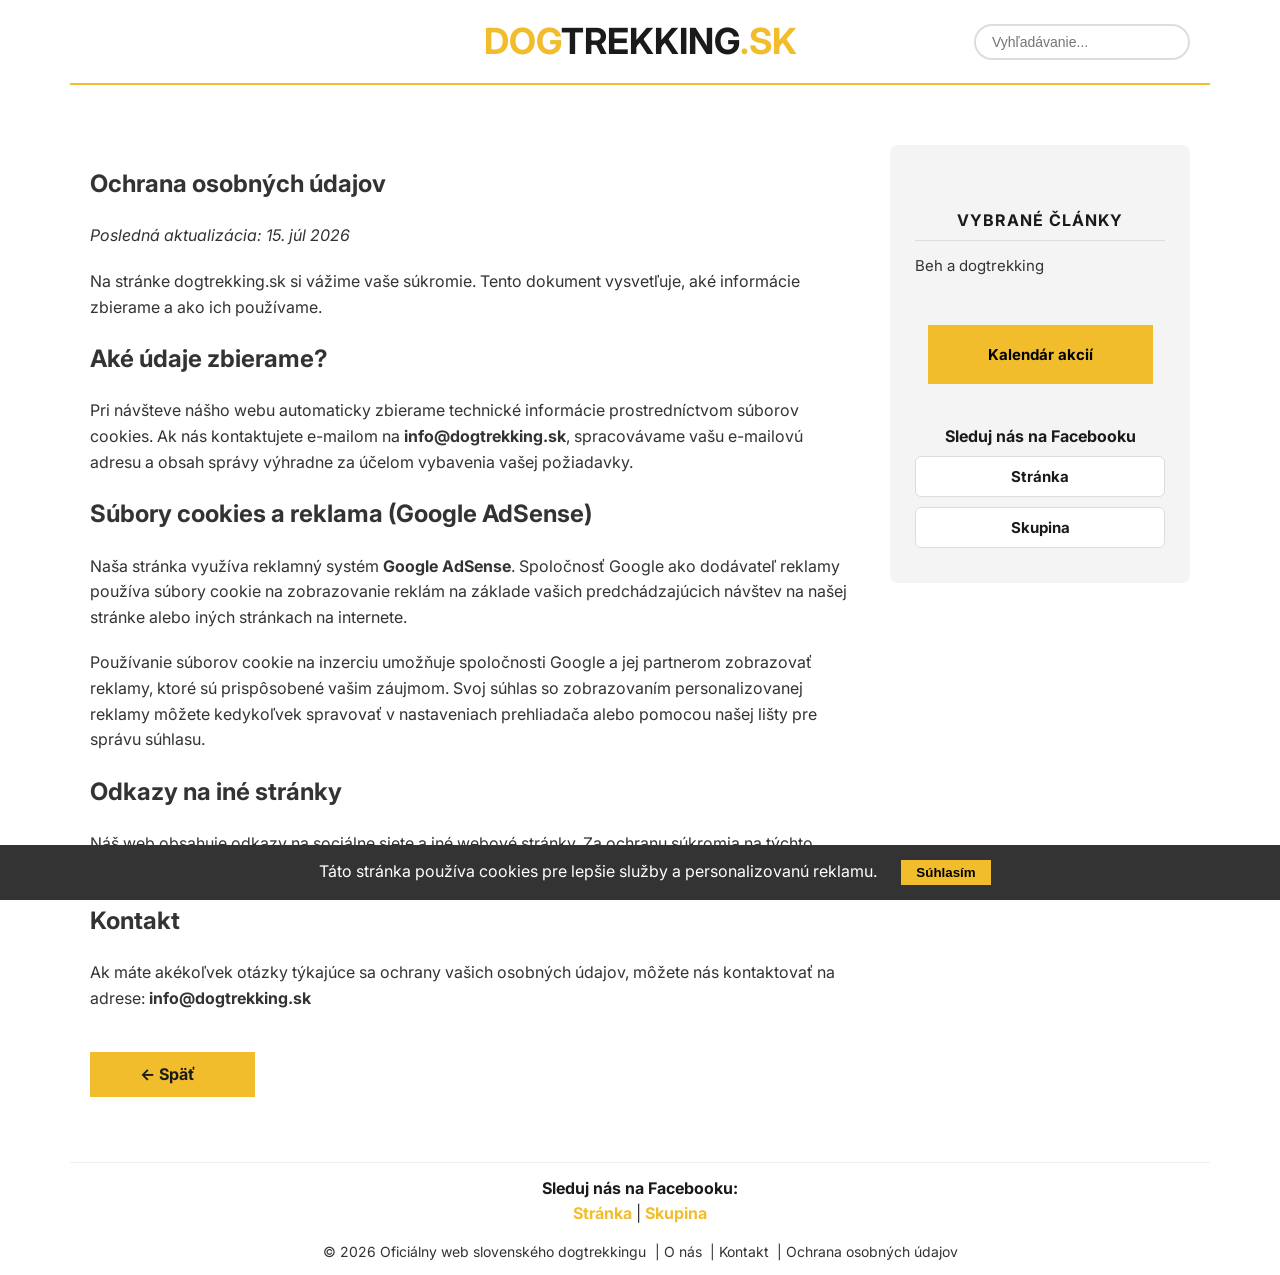
<file: privacy.html>
<!DOCTYPE html>
<html lang="sk">
<head>
    <meta charset="UTF-8">
    <link rel="icon" href="img/favicon.png" type="image/png">
    <meta name="viewport" content="width=device-width, initial-scale=1.0">
    
    <!-- Google Fonts -->
<link href="https://fonts.googleapis.com/css2?family=Playfair+Display:wght@700&family=Inter:wght@300;400&display=swap" rel="stylesheet">
    <link rel="stylesheet" href="style.css">

    <!-- SCRIPT PRE ZACHYTENIE URL PRI REFRESHI -->
    <script>
      (function(){
        // Ak sme boli presmerovaní z 404.html, obnovíme pôvodnú cestu
        var redirect = sessionStorage.redirect;
        delete sessionStorage.redirect;
        if (redirect && redirect != "/") {
          history.replaceState(null, null, redirect);
        }
      })();
    </script>

    <!-- SEO:START -->
    <title>Ochrana osobných údajov | Dogtrekking.sk</title>
    <link rel="canonical" href="https://dogtrekking.sk/privacy">
    <meta name="description" content="Posledná aktualizácia: 15. júl 2026 Na stránke dogtrekking.sk si vážime vaše súkromie. Tento dokument vysvetľuje, aké informácie zbierame a ako ich používame…">
    <meta property="og:title" content="Ochrana osobných údajov">
    <meta property="og:description" content="Posledná aktualizácia: 15. júl 2026 Na stránke dogtrekking.sk si vážime vaše súkromie. Tento dokument vysvetľuje, aké informácie zbierame a ako ich používame…">
    <meta property="og:image" content="https://dogtrekking.sk/img/dogtrekking_sk_preview.webp">
    <meta property="og:url" content="https://dogtrekking.sk/privacy">
    <meta property="og:type" content="website">
    <meta property="og:site_name" content="Dogtrekking.sk">
    <meta name="twitter:card" content="summary_large_image">
    <!-- SEO:END -->
    
    
<!-- Google tag (gtag.js) -->
<script async src="https://www.googletagmanager.com/gtag/js?id=G-JCH2DTKYBT"></script>
<script>
  window.dataLayer = window.dataLayer || [];
  function gtag(){dataLayer.push(arguments);}
  gtag('js', new Date());

  gtag('config', 'G-JCH2DTKYBT');
</script>

</head>
<body>

    <header class="navbar">
<div class="logo" onclick="window.location.href='./'; return false;" style="cursor:pointer;">
            <span class="yellow">DOG</span><span class="black">TREKKING</span><span class="yellow">.SK</span>
        </div>
        
        <!-- Vyhľadávanie vpravo -->
<div class="search-box">
    <input type="text" id="search-bar" placeholder="Vyhľadávanie..." oninput="filterArticles()">
</div>
    </header>

    <!-- Hlavná časť, do ktorej JS vkladá obsah.
         Medzi značky CONTENT:START/END vloží generate-pages.mjs
         predrenderovaný obsah (pre scrapery a načítanie bez JS). -->
    <main id="app"><!-- CONTENT:START -->
        <div class="article-page-wrapper">
            <article class="article-content">
                <h1>Ochrana osobných údajov</h1>
                <p><em>Posledná aktualizácia: 15. júl 2026</em></p><p>Na stránke dogtrekking.sk si vážime vaše súkromie. Tento dokument vysvetľuje, aké informácie zbierame a ako ich používame.</p><h2>Aké údaje zbierame?</h2><p>Pri návšteve nášho webu automaticky zbierame technické informácie prostredníctvom súborov cookies. Ak nás kontaktujete e-mailom na <strong>info@dogtrekking.sk</strong>, spracovávame vašu e-mailovú adresu a obsah správy výhradne za účelom vybavenia vašej požiadavky.</p><h2>Súbory cookies a reklama (Google AdSense)</h2><p>Naša stránka využíva reklamný systém <strong>Google AdSense</strong>. Spoločnosť Google ako dodávateľ reklamy používa súbory cookie na zobrazovanie reklám na základe vašich predchádzajúcich návštev na našej stránke alebo iných stránkach na internete.</p><p>Používanie súborov cookie na inzerciu umožňuje spoločnosti Google a jej partnerom zobrazovať reklamy, ktoré sú prispôsobené vašim záujmom. Svoj súhlas so zobrazovaním personalizovanej reklamy môžete kedykoľvek spravovať v nastaveniach prehliadača alebo pomocou našej lišty pre správu súhlasu.</p><h2>Odkazy na iné stránky</h2><p>Náš web obsahuje odkazy na sociálne siete a iné webové stránky. Za ochranu súkromia na týchto externých stránkach nenesieme zodpovednosť.</p><h2>Kontakt</h2><p>Ak máte akékoľvek otázky týkajúce sa ochrany vašich osobných údajov, môžete nás kontaktovať na adrese: <strong>info@dogtrekking.sk</strong></p>
                <a href="./" class="btn-yellow btn-back-nav" onclick="showPage('home'); return false;">← Späť</a>
            </article>
            <aside class="sidebar">
        <h3>Vybrané články</h3>
        
            <a href="beh-a-dogtrekking" onclick="showPage('beh-a-dogtrekking'); return false;">Beh a dogtrekking</a>
        

        <div style="text-align: center; margin-top: 20px;">
            <a href="kalendar" class="btn-yellow" onclick="showPage('kalendar'); return false;">Kalendár akcií</a>
        </div>

        <div class="social-links" style="margin-top: 30px; text-align: center;">
        <p style="font-weight: bold; margin-bottom: 5px;">Sleduj nás na Facebooku</p>
        <a href="https://www.facebook.com/dogtrekking.sk" target="_blank" class="fb-link">Stránka</a>
        <a href="https://www.facebook.com/groups/95459999453" target="_blank" class="fb-link">Skupina</a>
    </div></aside>
        </div><!-- CONTENT:END --></main>

<footer class="footer-container">
    <div class="footer-content">
        <div class="social-links">
            <p>Sleduj nás na Facebooku:</p>
            <a href="https://www.facebook.com/dogtrekking.sk" target="_blank">Stránka</a> | 
            <a href="https://www.facebook.com/groups/95459999453" target="_blank">Skupina</a>
        </div>
        
<div class="footer-bottom">
    <span>&copy; 2026 Oficiálny web slovenského dogtrekkingu</span>
    <span class="footer-links">
        <span class="separator">&nbsp;|&nbsp;</span><a href="#" onclick="showPage('o-nas'); return false;">O nás</a>
        <span class="separator">&nbsp;|&nbsp;</span><a href="mailto:info@dogtrekking.sk">Kontakt</a>
        <span class="separator">&nbsp;|&nbsp;</span><a href="#" onclick="showPage('privacy'); return false;">Ochrana osobných údajov</a>
    </span>
</div>
    </div>
</footer>

    <!-- JS súbor, ktorý obsluhuje logiku stránky -->
    <script src="script.js"></script>
<div id="cookie-banner" style="position:fixed; bottom:0; width:100%; background:#333; color:white; padding:15px; text-align:center; display:none; z-index:9999;">
    Táto stránka používa cookies pre lepšie služby a personalizovanú reklamu. 
    <button onclick="acceptCookies()" style="margin-left:20px; padding:5px 15px; background:#f2bd2c; border:none; cursor:pointer; font-weight:bold;">Súhlasím</button>
</div>

<script>
    function acceptCookies() {
        localStorage.setItem('cookieConsent', 'true');
        document.getElementById('cookie-banner').style.display = 'none';
    }
    if (!localStorage.getItem('cookieConsent')) {
        document.getElementById('cookie-banner').style.display = 'block';
    }
</script>
</body>
</html>
</file>
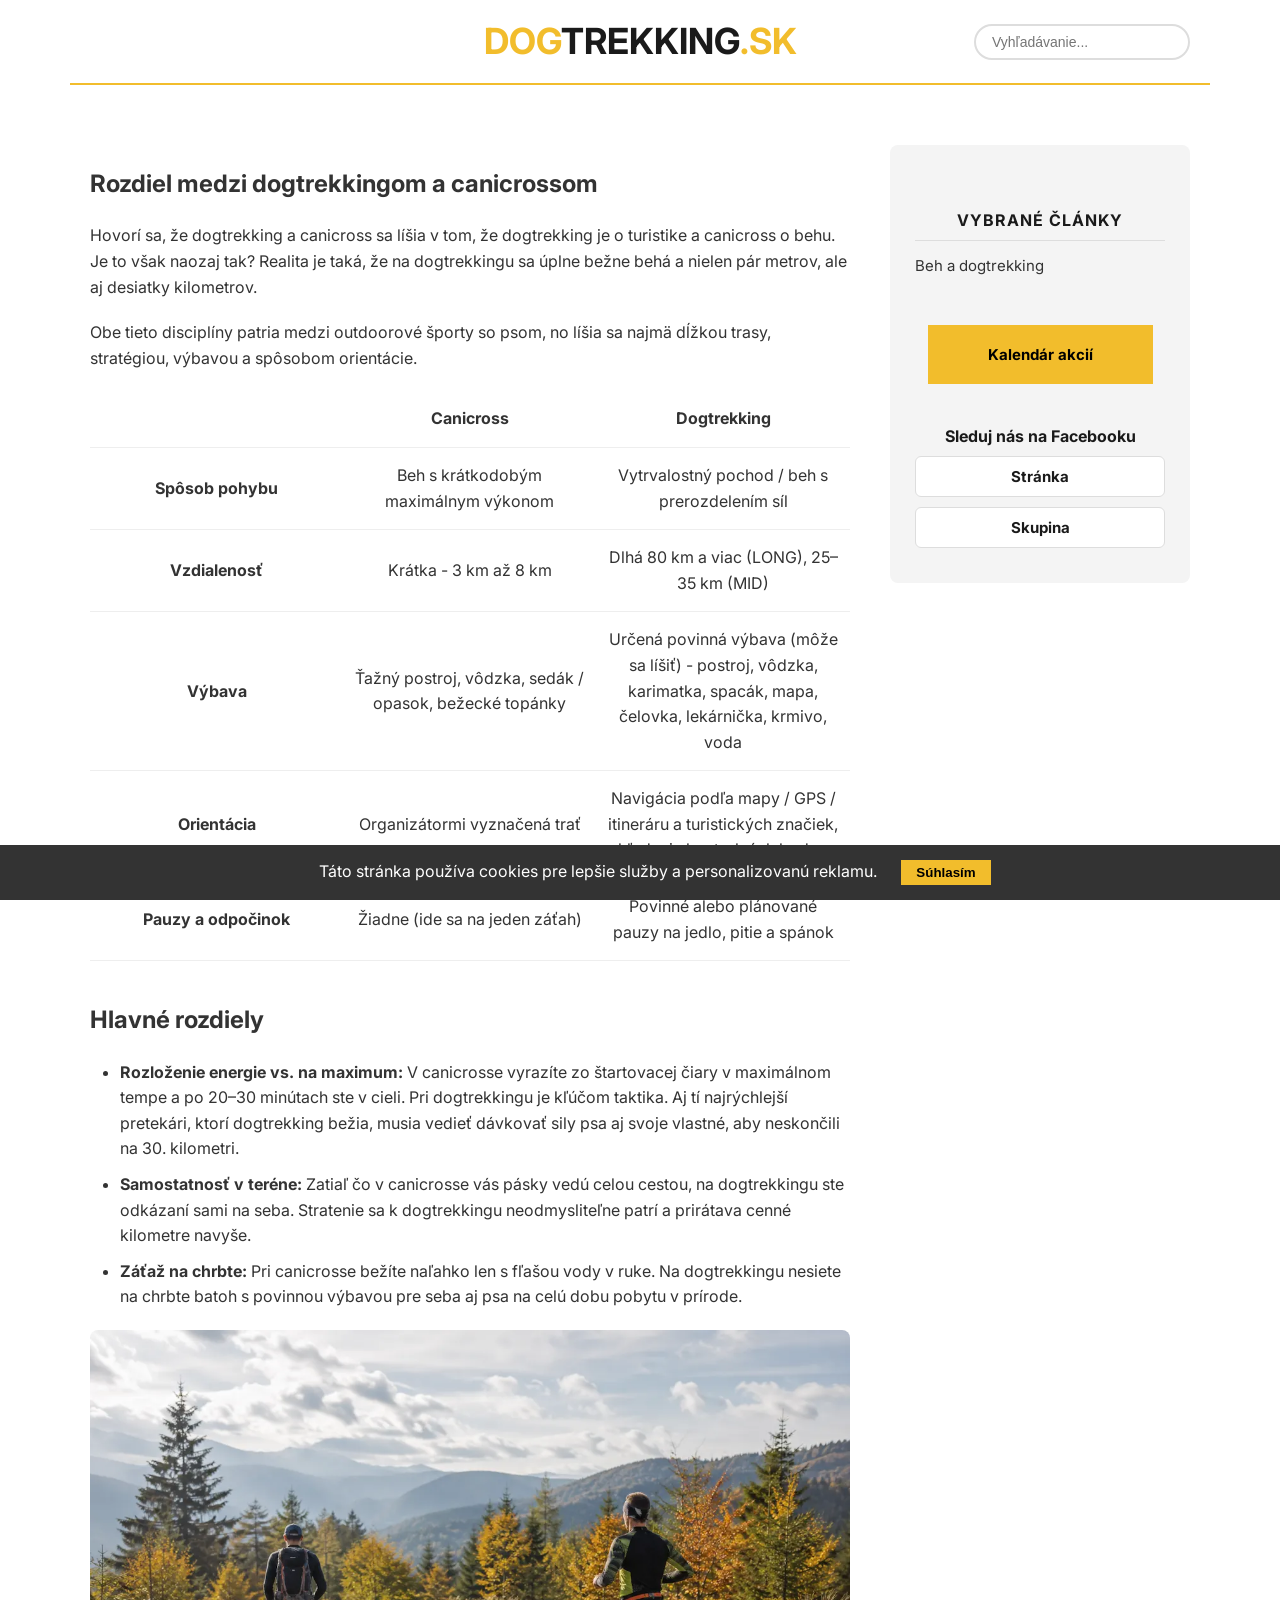
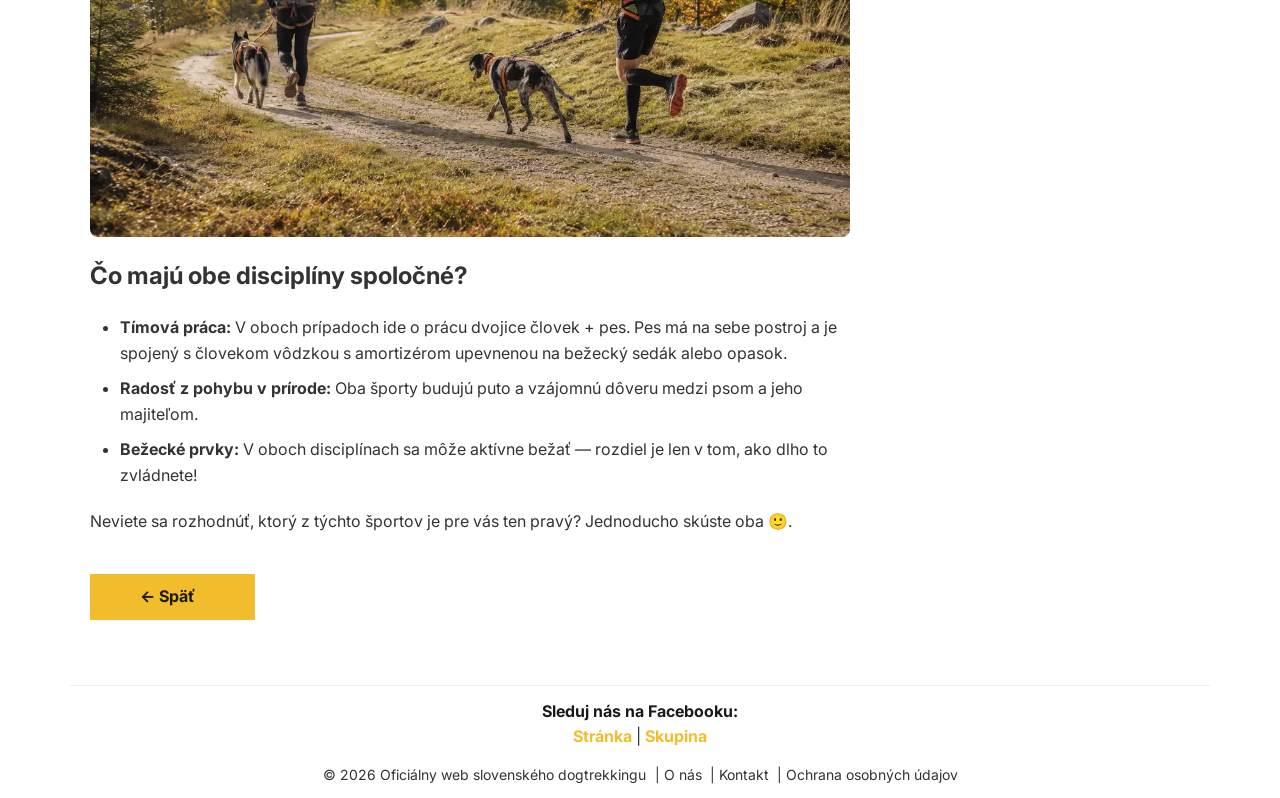
<file: rozdiel-medzi-dogtrekkingom-a-canicrossom.html>
<!DOCTYPE html>
<html lang="sk">
<head>
    <meta charset="UTF-8">
    <link rel="icon" href="img/favicon.png" type="image/png">
    <meta name="viewport" content="width=device-width, initial-scale=1.0">
    
    <!-- Google Fonts -->
<link href="https://fonts.googleapis.com/css2?family=Playfair+Display:wght@700&family=Inter:wght@300;400&display=swap" rel="stylesheet">
    <link rel="stylesheet" href="style.css">

    <!-- SCRIPT PRE ZACHYTENIE URL PRI REFRESHI -->
    <script>
      (function(){
        // Ak sme boli presmerovaní z 404.html, obnovíme pôvodnú cestu
        var redirect = sessionStorage.redirect;
        delete sessionStorage.redirect;
        if (redirect && redirect != "/") {
          history.replaceState(null, null, redirect);
        }
      })();
    </script>

    <!-- SEO:START -->
    <title>Rozdiel medzi dogtrekkingom a canicrossom | Dogtrekking.sk</title>
    <link rel="canonical" href="https://dogtrekking.sk/rozdiel-medzi-dogtrekkingom-a-canicrossom">
    <meta name="description" content="Hovorí sa, že dogtrekking a canicross sa líšia v tom, že dogtrekking je o turistike a canicross o behu. Je to však naozaj tak? Realita je taká, že na dogtrek…">
    <meta property="og:title" content="Rozdiel medzi dogtrekkingom a canicrossom">
    <meta property="og:description" content="Hovorí sa, že dogtrekking a canicross sa líšia v tom, že dogtrekking je o turistike a canicross o behu. Je to však naozaj tak? Realita je taká, že na dogtrek…">
    <meta property="og:image" content="https://dogtrekking.sk/img/PSX_20260829_064131-ezgif.com-jpg-to-webp-converter.webp">
    <meta property="og:url" content="https://dogtrekking.sk/rozdiel-medzi-dogtrekkingom-a-canicrossom">
    <meta property="og:type" content="article">
    <meta property="og:site_name" content="Dogtrekking.sk">
    <meta name="twitter:card" content="summary_large_image">
    <!-- SEO:END -->
    
    
<!-- Google tag (gtag.js) -->
<script async src="https://www.googletagmanager.com/gtag/js?id=G-JCH2DTKYBT"></script>
<script>
  window.dataLayer = window.dataLayer || [];
  function gtag(){dataLayer.push(arguments);}
  gtag('js', new Date());

  gtag('config', 'G-JCH2DTKYBT');
</script>

</head>
<body>

    <header class="navbar">
<div class="logo" onclick="window.location.href='./'; return false;" style="cursor:pointer;">
            <span class="yellow">DOG</span><span class="black">TREKKING</span><span class="yellow">.SK</span>
        </div>
        
        <!-- Vyhľadávanie vpravo -->
<div class="search-box">
    <input type="text" id="search-bar" placeholder="Vyhľadávanie..." oninput="filterArticles()">
</div>
    </header>

    <!-- Hlavná časť, do ktorej JS vkladá obsah.
         Medzi značky CONTENT:START/END vloží generate-pages.mjs
         predrenderovaný obsah (pre scrapery a načítanie bez JS). -->
    <main id="app"><!-- CONTENT:START -->
        <div class="article-page-wrapper">
            <article class="article-content">
                <h1>Rozdiel medzi dogtrekkingom a canicrossom</h1>
                <p>Hovorí sa, že dogtrekking a canicross sa líšia v tom, že dogtrekking je o turistike a canicross o behu. Je to však naozaj tak? Realita je taká, že na dogtrekkingu sa úplne bežne behá a nielen pár metrov, ale aj desiatky kilometrov.</p><p>Obe tieto disciplíny patria medzi outdoorové športy so psom, no líšia sa najmä dĺžkou trasy, stratégiou, výbavou a spôsobom orientácie.</p><table><thead><tr><th></th><th>Canicross</th><th>Dogtrekking</th></tr></thead><tbody><tr><td><strong>Spôsob pohybu</strong></td><td>Beh s krátkodobým maximálnym výkonom</td><td>Vytrvalostný pochod / beh s prerozdelením síl</td></tr><tr><td><strong>Vzdialenosť</strong></td><td>Krátka - 3 km až 8 km</td><td>Dlhá 80 km a viac (LONG), 25–35 km (MID)</td></tr><tr><td><strong>Výbava</strong></td><td>Ťažný postroj, vôdzka, sedák / opasok, bežecké topánky</td><td>Určená povinná výbava (môže sa líšiť) - postroj, vôdzka, karimatka, spacák, mapa, čelovka, lekárnička, krmivo, voda</td></tr><tr><td><strong>Orientácia</strong></td><td>Organizátormi vyznačená trať</td><td>Navigácia podľa mapy / GPS / itineráru a turistických značiek, hľadanie kontrolných bodov</td></tr><tr><td><strong>Pauzy a odpočinok</strong></td><td>Žiadne (ide sa na jeden záťah)</td><td>Povinné alebo plánované pauzy na jedlo, pitie a spánok</td></tr></tbody></table><h2>Hlavné rozdiely</h2><ul>
<li><strong>Rozloženie energie vs. na maximum:</strong> V canicrosse vyrazíte zo štartovacej čiary v maximálnom tempe a po 20–30 minútach ste v cieli. Pri dogtrekkingu je kľúčom taktika. Aj tí najrýchlejší pretekári, ktorí dogtrekking bežia, musia vedieť dávkovať sily psa aj svoje vlastné, aby neskončili na 30. kilometri.</li>
<li><strong>Samostatnosť v teréne:</strong> Zatiaľ čo v canicrosse vás pásky vedú celou cestou, na dogtrekkingu ste odkázaní sami na seba. Stratenie sa k dogtrekkingu neodmysliteľne patrí a prirátava cenné kilometre navyše.</li>
<li><strong>Záťaž na chrbte:</strong> Pri canicrosse bežíte naľahko len s fľašou vody v ruke. Na dogtrekkingu nesiete na chrbte batoh s povinnou výbavou pre seba aj psa na celú dobu pobytu v prírode.</li>
</ul><img src='/img/PSX_20260829_064131-ezgif.com-jpg-to-webp-converter.webp' alt='Rozdiel medzi dogtrekkingom a canicrossom' loading='lazy'><h2>Čo majú obe disciplíny spoločné?</h2><ul>
<li><strong>Tímová práca:</strong> V oboch prípadoch ide o prácu dvojice človek + pes. Pes má na sebe postroj a je spojený s človekom vôdzkou s amortizérom upevnenou na bežecký sedák alebo opasok.</li>
<li><strong>Radosť z pohybu v prírode:</strong> Oba športy budujú puto a vzájomnú dôveru medzi psom a jeho majiteľom.</li>
<li><strong>Bežecké prvky:</strong> V oboch disciplínach sa môže aktívne bežať — rozdiel je len v tom, ako dlho to zvládnete!</li>
</ul><p>Neviete sa rozhodnúť, ktorý z týchto športov je pre vás ten pravý? Jednoducho skúste oba 🙂.</p>
                <a href="./" class="btn-yellow btn-back-nav" onclick="showPage('home'); return false;">← Späť</a>
            </article>
            <aside class="sidebar">
        <h3>Vybrané články</h3>
        
            <a href="beh-a-dogtrekking" onclick="showPage('beh-a-dogtrekking'); return false;">Beh a dogtrekking</a>
        

        <div style="text-align: center; margin-top: 20px;">
            <a href="kalendar" class="btn-yellow" onclick="showPage('kalendar'); return false;">Kalendár akcií</a>
        </div>

        <div class="social-links" style="margin-top: 30px; text-align: center;">
        <p style="font-weight: bold; margin-bottom: 5px;">Sleduj nás na Facebooku</p>
        <a href="https://www.facebook.com/dogtrekking.sk" target="_blank" class="fb-link">Stránka</a>
        <a href="https://www.facebook.com/groups/95459999453" target="_blank" class="fb-link">Skupina</a>
    </div></aside>
        </div><!-- CONTENT:END --></main>

<footer class="footer-container">
    <div class="footer-content">
        <div class="social-links">
            <p>Sleduj nás na Facebooku:</p>
            <a href="https://www.facebook.com/dogtrekking.sk" target="_blank">Stránka</a> | 
            <a href="https://www.facebook.com/groups/95459999453" target="_blank">Skupina</a>
        </div>
        
<div class="footer-bottom">
    <span>&copy; 2026 Oficiálny web slovenského dogtrekkingu</span>
    <span class="footer-links">
        <span class="separator">&nbsp;|&nbsp;</span><a href="#" onclick="showPage('o-nas'); return false;">O nás</a>
        <span class="separator">&nbsp;|&nbsp;</span><a href="mailto:info@dogtrekking.sk">Kontakt</a>
        <span class="separator">&nbsp;|&nbsp;</span><a href="#" onclick="showPage('privacy'); return false;">Ochrana osobných údajov</a>
    </span>
</div>
    </div>
</footer>

    <!-- JS súbor, ktorý obsluhuje logiku stránky -->
    <script src="script.js"></script>
<div id="cookie-banner" style="position:fixed; bottom:0; width:100%; background:#333; color:white; padding:15px; text-align:center; display:none; z-index:9999;">
    Táto stránka používa cookies pre lepšie služby a personalizovanú reklamu. 
    <button onclick="acceptCookies()" style="margin-left:20px; padding:5px 15px; background:#f2bd2c; border:none; cursor:pointer; font-weight:bold;">Súhlasím</button>
</div>

<script>
    function acceptCookies() {
        localStorage.setItem('cookieConsent', 'true');
        document.getElementById('cookie-banner').style.display = 'none';
    }
    if (!localStorage.getItem('cookieConsent')) {
        document.getElementById('cookie-banner').style.display = 'block';
    }
</script>
</body>
</html>
</file>
<file: style.css>
:root { --primary-yellow: #f2bd2c; --main-black: #1a1a1a; }
body { font-family: 'Inter', sans-serif; margin: 0; color: #333; }
.navbar, main, footer { max-width: 1100px; margin: 0 auto; padding: 20px; }

.navbar { display: flex; align-items: center; justify-content: space-between; border-bottom: 2px solid var(--primary-yellow); }
.logo { font-weight: bold; font-size: 28px; flex: 1; text-align: center; }
.yellow { color: var(--primary-yellow); }
.black { color: var(--main-black); }

.hero { display: flex; align-items: center; gap: 40px; margin: 40px 0; }
.hero-text { flex: 1; }
.hero-image { flex: 1; }
.hero-image img { width: 100%; border-radius: 8px; }

.btn-white { border: 1px solid #333; padding: 10px 20px; text-decoration: none; color: black; margin-right: 10px; }
.btn-yellow { background: var(--primary-yellow); padding: 10px 20px; text-decoration: none; color: black; font-weight: bold; }

.articles-grid { display: grid; grid-template-columns: repeat(3, 1fr); gap: 20px; margin-top: 40px; }
/* Zmeň svoj pôvodný .card na toto: */
.card {
    height: 300px; /* Nastav si výšku podľa potreby */
    background-size: cover;
    background-position: center;
    border-radius: 12px;
    display: flex;
    align-items: flex-end; /* Text bude na spodku */
    padding: 20px;
    transition: transform 0.3s ease, box-shadow 0.3s ease;
    position: relative;
    overflow: hidden;
    cursor: pointer;
    border: none; /* Odstránime tvoj pôvodný border */
}

/* Tento filter zabezpečí čitateľnosť textu na obrázku */
.card::before {
    content: "";
    position: absolute;
    top: 0; left: 0; right: 0; bottom: 0;
    background: linear-gradient(to top, rgba(0,0,0,0.6), transparent);
}

/* Štýl nadpisu v karte */
.card h3 {
    color: white;
    margin: 0;
    z-index: 1; /* Aby bol text nad tmavým filtrom */
    position: relative;
    font-size: 20px;
}

/* Efekt pri prejdení myšou */
.card:hover {
    transform: translateY(-5px);
    box-shadow: 0 5px 10px rgba(0,0,0,0.3);
}

/* Obal (odkaz), aby bolo všetko klikateľné */
.card-link {
    text-decoration: none;
    display: block;
}

footer { text-align: center; border-top: 1px solid #eee; margin-top: 40px; }

/* Hlavička - zmenené na grid pre perfektné vycentrovanie */
.navbar {
    display: grid;
    grid-template-columns: 1fr auto 1fr; /* Tri stĺpce: ľavý prázdny, stred logo, pravý vyhľadávanie */
    align-items: center;
    padding: 20px;
    border-bottom: 2px solid var(--primary-yellow);
    max-width: 1100px;
    margin: 0 auto;
}

.logo {
    grid-column: 2; /* Logo bude v stredovom stĺpci */
    font-weight: bold;
    font-size: 36px;
    text-align: center;
    cursor: pointer;
    line-height: 1.2;
}

.search-box {
    grid-column: 3; /* Vyhľadávanie bude v pravom stĺpci */
    justify-self: end; /* Zarovná vyhľadávanie úplne doprava */
}

/* Zvyšok CSS zostáva nezmenený */


/* Styling pre vyhľadávacie pole */
.search-box input {
    width: 250px;           /* Zväčší šírku poľa */
    padding: 12px 20px;     /* Zväčší vnútorný priestor (pohodlnejšie písanie) */
    border: 2px solid #ddd; /* Jemný okraj */
    border-radius: 30px;    /* Zaoblené rohy (pilulkový tvar) */
    font-size: 16px;        /* Väčší text */
    outline: none;          /* Odstráni modrý obrys pri kliknutí */
    transition: border-color 0.3s;
}

/* Efekt pri kliknutí do vyhľadávania */
.search-box input:focus {
    border-color: var(--primary-yellow); /* Zmení farbu okraja na žltú pri aktivácii */
}

/* Centrovanie tabuľky a štýl riadkov */
table {
    width: 90%;            /* Trochu užšia ako celá šírka pre lepší vzhľad */
    margin: 20px auto;     /* Vycentrovanie na stred */
    border-collapse: collapse; 
    text-align: center;    /* Obsah stĺpcov na stred */
}

table th, table td {
    padding: 15px 10px;    /* Medzery medzi stĺpcami */
    border-bottom: 1px solid #eee;
}

/* Štýl tlačidla "Viac info" */
.btn-link {
    display: inline-block;
    padding: 8px 16px;
    background-color: var(--primary-yellow);
    color: var(--main-black);
    text-decoration: none;
    border-radius: 20px;   /* Zaoblené tlačidlo */
    font-weight: bold;
    font-size: 14px;
    transition: background 0.3s;
}

.btn-link:hover {
    background-color: #dcb028; /* Jemná zmena farby pri prejdení myšou */
}

table {
    width: 100%;
    max-width: 1100px;
    margin: 0 auto 40px auto;
    border-collapse: collapse;
    table-layout: fixed; /* Kľúčové: vynúti fixnú šírku stĺpcov */
}

table td {
    padding: 15px 10px;
    border-bottom: 1px solid #eee;
    text-align: center;
    word-wrap: break-word; /* Zabezpečí zalomenie dlhých názvov */
}

/* Definícia šírok stĺpcov (spolu musí byť 100%) */
table td:nth-child(1) { width: 10%; } /* Vlajka */
table td:nth-child(2) { width: 20%; } /* Dátum */
table td:nth-child(3) { width: 35%; } /* Názov akcie */
table td:nth-child(4) { width: 20%; } /* Miesto */
table td:nth-child(5) { width: 15%; } /* Tlačidlo */

/* Zarovnanie názvov mesiacov na stred */
h3 {
    text-align: center;
    margin-top: 40px;
    margin-bottom: 15px;
    color: var(--main-black);
}

/* 1. Sivé a menej výrazné názvy mesiacov */
h3 {
    text-align: center;
    margin-top: 40px;
    margin-bottom: 15px;
    color: #888888; /* Sivá farba pre mesiace */
    font-size: 20px; /* O niečo menšie, aby nepôsobili ako hlavné nadpisy */
    text-transform: uppercase; /* Voliteľné: pekný efekt pre hlavičky */
    letter-spacing: 1px;
}

/* 2. Kratšie a nižšie vyhľadávacie pole */
.search-box input {
    width: 180px;           /* Zmenšená šírka z 250px na 180px */
    padding: 8px 16px;      /* Zmenšený vnútorný priestor (nižšie pole) */
    border: 2px solid #ddd;
    border-radius: 30px;
    font-size: 14px;        /* Menšie písmo */
    outline: none;
    transition: border-color 0.3s;
}

/* --- RESPONZIVITA --- */

/* Pre tablety a mobily (obrazovky užšie ako 768px) */
@media (max-width: 768px) {
    .navbar {
        grid-template-columns: 1fr; /* Všetko pôjde pod seba */
        gap: 15px;
        padding: 15px;
    }

    .logo {
        grid-column: 1; /* Logo na prvej pozícii */
        font-size: 32px; /* Logo bude na mobile trochu menšie */
    }

    .search-box {
        grid-column: 1; /* Vyhľadávanie pod logom */
        justify-self: center; /* Vyhľadávanie na stred */
    }

    table {
        width: 100%; /* Tabuľka na celú šírku obrazovky */
    }

    /* Zmenšenie stĺpcov v tabuľke, aby sa zmestili na mobil */
    table td:nth-child(1) { width: 10%; } 
    table td:nth-child(2) { width: 25%; }
    table td:nth-child(3) { width: 25%; }
    table td:nth-child(4) { width: 20% } /* Miesto na mobile skryjeme, aby sa to zmestilo */
    table td:nth-child(5) { width: 20%; }
}

/* Pre veľmi malé mobily (obrazovky užšie ako 480px) */
@media (max-width: 480px) {
    .hero-buttons {
        flex-direction: column; /* Tlačidlá pôjdu pod seba */
        gap: 10px;
    }
    
    table td {
        font-size: 12px; /* Zmenšíme písmo v tabuľke */
        padding: 8px 4px;
    }

    @media (max-width: 480px) {
    .hero-buttons a {
        min-width: 140px; /* Na mobile budú trochu užšie, aby sa zmestili */
    }
}
}

.hero-buttons a {
    display: inline-block;
    min-width: 220px;      /* Zvýšil som pre istotu */
    padding: 15px 25px;
    text-align: center;
    text-decoration: none;
    font-weight: bold;
    margin: 0 10px;
    box-sizing: border-box; /* Kľúčové: započíta border do veľkosti */
    border: 2px solid var(--primary-yellow); /* Obe budú mať rovnaký border */
}

/* Teraz len meníme farbu pozadia */
.btn-white {
    background-color: white;
    color: var(--main-black);
}

.btn-yellow {
    background-color: var(--primary-yellow);
    color: var(--main-black);
}

/* Kontajner pre články */
.articles-grid {
    display: grid;
    grid-template-columns: repeat(3, 1fr); /* 3 stĺpce rovnakej šírky */
    gap: 20px;
    margin-top: 40px;
}

/* Responzivita: pri menších obrazovkách prepne na 1 stĺpec (pod sebou) */
@media (max-width: 768px) {
    .articles-grid {
        grid-template-columns: 1fr;
    }
    .hero-image {
        display: none; /* Alebo nastavte opacity: 0.3 pre jemný efekt na mobile */
    }
}

/* Štýl navigačných šípok */

.articles-grid {
    display: grid;
    grid-template-columns: repeat(3, 1fr);
    gap: 20px;
    margin-bottom: 20px;
}

/* Pagination - šípky */
.pagination {
    grid-column: 1 / -1;
    display: flex;
    justify-content: center;
    align-items: center;
    gap: 20px;
    margin-top: 30px;
    font-size: 18px;
    font-weight: bold;
    color: #888;
}

.pagination button {
    width: 50px;
    height: 50px;
    border-radius: 50%;
    border: none;
    background-color: #f4f4f4; /* Svetlosivý podklad krúžku */
    cursor: pointer;
    font-size: 18px;
    display: flex;
    align-items: center;
    justify-content: center;
    transition: background 0.3s;
}

.pagination button:hover:not(:disabled) {
    background-color: #e0e0e0;
}

.pagination button:disabled {
    opacity: 0.3;
    cursor: not-allowed;
}

/* Responzivita */
@media (max-width: 768px) {
    .articles-grid { grid-template-columns: 1fr; }
}

/* Štýl pre reklamný slot */
.ad-slot {
    background-color: #f9f9f9;
    border: 2px dashed #ccc; /* Odlíšenie od článku */
    display: flex;
    justify-content: center;
    align-items: center;
    color: #999;
}

.ad-slot h3 {
    color: #999 !important;
}

/* 1. Zabezpečenie, aby rámiky nezväčšovali boxy */
.card, .ad-slot {
    box-sizing: border-box; 
    width: 100%; /* Alebo konkrétna šírka, akú používaš v grid-e */
    display: flex;
    flex-direction: column;
    justify-content: flex-end;
    padding: 20px;
    border-radius: 8px; /* Dôležité: musí byť rovnaké ako u .card */
    position: relative;
    overflow: hidden;
}

/* 2. Oprava reklamy, aby sedela presne */
.ad-slot {
    background-color: #f9f9f9;
    border: 1px solid #ccc; /* Zmeň z 2px dashed na 1px solid, aby sedel s .card */
    display: flex;
    justify-content: center;
    align-items: center;
    color: #999;
    /* Ak máš v .card nastavenú výšku (napr. 300px), pridaj ju aj sem */
    height: 300px; 
}

/* 3. Ak máš v .card border, nastav ho aj pre .ad-slot rovnako */
.card {
    border: 1px solid #eee; /* Tvoj pôvodný border */
}

.card {
    /* Uisti sa, že card má flexbox pre centrovanie obsahu */
    display: flex;
    flex-direction: column;
    justify-content: flex-end; /* Nadpis bude dole */
    align-items: center;      /* Toto vycentruje nadpis vodorovne */
    text-align: center;       /* Toto vycentruje text, ak by bol dlhší na viac riadkov */
}

.card h3 {
    margin: 0;                /* Odstráni medzery, ktoré by mohli posúvať text */
    padding: 15px;            /* Pridá priestor okolo textu */
    width: 100%;              /* Zabezpečí, aby bol text na šírku karty */
    box-sizing: border-box;   /* Aby padding nerozbil šírku */
}

/* Obal pre tabuľku, aby sa dal posúvať do strán na mobile */
.table-container {
    overflow-x: auto;
    width: 100%;
}

/* Štýl pre typ akcie (DT/CC) */
.badge {
    background: #ffcc00;
    padding: 2px 6px;
    border-radius: 4px;
    font-size: 0.8em;
    font-weight: bold;
}

/* Na mobiloch skryjeme menej dôležité stĺpce, ak by tabuľka bola príliš široká */
@media (max-width: 600px) {
    table th:nth-child(4), table td:nth-child(4) {
        display: none; /* Skryje stĺpec "Miesto" na mobile */
    }
}

.table-container {
    overflow-x: auto;
}

.badge {
    padding: 2px 4px;
    font-size: 0.75em;
    border-radius: 4px;
    background: #ffcc00;
    white-space: nowrap;
    display: inline-block;
}

/* Toto zabezpečí, že skryté stĺpce nebudú zaberať miesto */
@media (max-width: 600px) {
    .desktop-only {
        display: none !important;
    }
    
    /* Vynúti, aby tabuľka nebola fixná, ale prispôsobila sa obsahu */
    table {
        table-layout: auto !important;
    }
}

.footer-container {
    text-align: center;
    padding: 20px 20px 10px 20px;
    border-top: 1px solid #eee;
    margin-top: 40px;
}

.social-links {
    margin-bottom: 10px;
}

.social-links p {
    margin: 0 0 5px 0;
    font-weight: bold;
    color: var(--main-black);
}

.social-links a {
    color: var(--primary-yellow);
    text-decoration: none;
    font-weight: bold;
}

.social-links a:hover {
    text-decoration: underline;
}

/* Jemné podfarbenie riadku pre slovenské akcie */
.sk-event td {
    background-color: rgba(242, 189, 44, 0.1); /* Tvoja --primary-yellow s 10% priehľadnosťou */
}

/* Uprava riadkovania v texte */
.hero-text p {
    line-height: 1.6; /* Zväčšuje medzeru medzi riadkami */
    margin-bottom: 20px; /* Pridáva odstup pod odsekmi */
}

/* Zarovnanie tlačidiel doľava */
.hero-buttons {
    display: flex;
    justify-content: flex-start; /* Zarovná tlačidlá vľavo */
    flex-wrap: wrap; /* Zabezpečí, že sa tlačidlá na mobile zalomia pod seba */
    gap: 15px; /* Medzera medzi tlačidlami */
    margin-top: 20px;
}

/* Reset marginu, aby tlačidlá neboli odsadené zbytočne */
.hero-buttons a {
    margin: 0 !important; 
}

/* Hlavná sekcia Hero - ponecháme flex, aby text držal šírku */
.hero {
    display: flex;
    align-items: center;
    margin: 40px 0;
    min-height: 350px;
    overflow: hidden; /* Dôležité pre orezanie obrázka */
    position: relative;
}

/* Textová časť - 50% šírky, drží formát */
.hero-text {
    flex: 0 0 50%; /* Pevne 50% */
    z-index: 2;
    padding-right: 40px;
    box-sizing: border-box;
}

/* Kontajner obrázka */
.hero-image {
    flex: 0 0 70%; /* Obrázok 70% */
    height: 350px;
    margin-left: -20%; /* Potiahne obrázok o 20% doľava pod text (70% - 20% = 50% prekryv) */
    position: relative;
    z-index: 1;
    
    /* Maska na plynulé strácanie sa */
    mask-image: linear-gradient(to right, transparent, black 30%);
    -webkit-mask-image: linear-gradient(to right, transparent, black 30%);
}

.hero-image img {
    width: 100%;
    height: 100%;
    object-fit: cover;
    object-position: right;
    display: block;
}

/* Mobilná responzivita */
@media (max-width: 768px) {
    .hero { flex-direction: column; }
    .hero-text { flex: 0 0 100%; padding-right: 0; }
    .hero-image { display: none; }
}

/* Právne a kontaktné odkazy v pätičke */
.legal-links {
    margin: 15px 0;
    font-size: 14px;
    display: flex;
    justify-content: center;
    flex-wrap: wrap; /* Toto zabezpečí zalomenie na mobile */
}

.legal-links a {
    color: #666; /* Trochu jemnejšia sivá farba, aby to nepôsobilo rušivo */
    text-decoration: none;
    margin: 0 5px;
    transition: color 0.3s;
}

.legal-links a:hover {
    color: var(--primary-yellow); /* Pri prejdení myšou sa text zafarbí na žlto */
    text-decoration: underline;
}

/* Predpokladám, že tvoj nadpis v Hero sekcii má triedu .hero-title a podnadpis .hero-subtitle */

.hero-title {
    font-family: 'Playfair Display', serif;
    font-size: 64px; /* Uprav podľa potreby */
    font-weight: 700;
    color: var(--main-black);
    margin: 0;
    line-height: 1.1;
}

.hero-subtitle {
    font-family: 'Inter', sans-serif;
    font-size: 24px;
    font-weight: 300; /* Tenké písmo ako na inšpirácii */
    color: #555;
    margin-top: 10px;
    letter-spacing: 0.5px;
}

/* Rozloženie článku na dva stĺpce */
.article-page-wrapper {
    display: grid;
    /* 1fr znamená "zober zvyšný priestor", 300px je ideálna šírka sidebaru */
    grid-template-columns: minmax(60%, 1fr) minmax(250px, 300px); 
    gap: 40px;
    max-width: 1100px;
    margin: 40px auto;
    padding: 0 20px;
}

.article-content {
    line-height: 1.8; /* Väčšie riadkovanie */
    font-size: 18px;
}

.article-content p {
    margin-bottom: 20px; /* Medzery medzi odsekmi */
}

/* Štýl tlačidla "Späť" - zjednotenie s ostatnými tlačidlami */
.btn-back {
    display: inline-block;
    padding: 10px 20px;
    background-color: #333;
    color: white;
    text-decoration: none;
    border-radius: 4px;
    margin-top: 30px;
}

/* Bočný panel */
.sidebar {
    background: #f4f4f4;
    padding: 20px;
    border-radius: 8px;
}

/* 1. Rozloženie na celú šírku */
.article-page-wrapper {
    display: grid;
    grid-template-columns: 1fr 300px;
    gap: 40px;
    max-width: 1100px; /* Zladené s .navbar a main */
    margin: 40px auto;
    padding: 0 20px;
}

/* 2. Riadkovanie a text zladené s hero sekciou */
.article-content {
    line-height: 1.6; 
    font-size: 16px;
    color: #333;
}

.article-content p {
    margin-bottom: 20px;
}

/* 3. Žlté tlačidlo "Späť" - štýl z .btn-yellow */
.btn-back {
    display: inline-block;
    padding: 10px 20px;
    background-color: var(--primary-yellow);
    color: var(--main-black);
    text-decoration: none;
    font-weight: bold;
    border-radius: 4px;
    margin-top: 30px;
    border: 2px solid var(--primary-yellow);
    transition: background 0.3s;
}

.btn-back:hover {
    background-color: #dcb028;
}

/* Bočný panel */
.sidebar {
    background: #f9f9f9;
    padding: 20px;
    border-radius: 8px;
    height: fit-content;
}

/* Responzivita pre článok */
@media (max-width: 768px) {
    .article-page-wrapper {
        grid-template-columns: 1fr;
    }
}

/* Dizajn bočnej lišty zladený s pätičkou */
.sidebar {
    background: #ffffff; /* Alebo farba tvojej pätičky */
    padding: 20px;
    border-top: 2px solid var(--primary-yellow); /* Prúžok ako v pätičke */
}

.sidebar h3 {
    font-size: 18px;
    margin-bottom: 15px;
    text-transform: uppercase;
    color: var(--main-black);
}

.sidebar h3 {
    font-size: 16px;
    margin-bottom: 15px;
    text-transform: uppercase;
    color: var(--main-black);
    border-bottom: 1px solid #ddd;
    padding-bottom: 10px;
}

/* Bočný panel - sivý podklad */
/* Tvoj existujúci sidebar doplnený o sticky pozíciu */
.sidebar {
    background: #f4f4f4;
    padding: 25px;
    border-radius: 8px;
    height: fit-content; /* Dôležité: musí mať výšku obsahu */
    border: none;
    
    /* Toto zabezpečí plávanie pri skrolovaní */
    position: -webkit-sticky; /* Pre Safari */
    position: sticky;
    top: 20px; /* Vzdialenosť od vrchu pri prilepení */
    
    /* Aby sa panel nezlomil, ak je príliš dlhý */
    max-height: calc(100vh - 40px);
    overflow-y: auto;
}

/* Tlačidlo v sidebar nebude mať hover efekt a bude vyzerať rovnako */
.sidebar .btn-yellow {
    display: inline-block;
    margin-top: 30px;
    padding: 20px 60px;
    background: var(--primary-yellow);
    color: black;
    font-weight: bold;
    text-decoration: none;
    border: none;
}

/* Dizajn boxu pre Facebook */
.fb-box {
    background: #f4f4f4; /* Rovnaký podklad ako sidebar */
    /*padding: 15px;*/
    border-radius: 8px;
    text-align: center;
}

/* Štýl odkazov, aby vyzerali ako tlačidlá alebo pekné linky */
.fb-link {
    display: block;
    margin: 10px 0;
    padding: 8px;
    background: white;
    border-radius: 4px;
    text-decoration: none;
    color: var(--main-black);
    font-weight: bold;
    border: 1px solid #ddd;
}

.fb-link:hover {
    background: var(--primary-yellow);
}

.equipment-item {
    display: flex;
    gap: 20px;
    margin-bottom: 30px;
    align-items: flex-start;
}
.eq-image {
    width: 200px;
    height: 150px;
    background: #eee; /* placeholder, ak nemáš obrázok */
    flex-shrink: 0;
}
.eq-text h3 {
    margin-top: 0;
}
.price {
    color: #333;
}
.price a {
    color: #d32f2f; /* červená farba ako na obrázku */
    text-decoration: none;
    font-weight: bold;
}

/* Základný štýl pre všetky odkazy v sidebare (články) */
.sidebar a {
    color: #333;
    text-decoration: none;
    display: block;
    margin-bottom: 12px;
    font-size: 15px;
}

/* Špeciálny štýl pre Facebook tlačidlá */
.fb-link {
    display: block !important; /* Dôležité pre prepísanie predchádzajúcich pravidiel */
    margin: 10px 0 !important;
    padding: 10px !important;
    background: white;
    border-radius: 6px;
    text-decoration: none !important;
    color: var(--main-black) !important;
    font-weight: bold;
    border: 1px solid #ddd;
    text-align: center;
    transition: all 0.3s ease;
}

.fb-link:hover {
    background: var(--primary-yellow) !important;
    border-color: var(--primary-yellow);
}

.article-page-wrapper {
    display: grid;
    grid-template-columns: 1fr 300px;
    gap: 40px;
    max-width: 1100px;
    margin: 40px auto;
    padding: 0; /* Zmenené z 20px na 0 */
}

.gear-item {
    display: flex;
    align-items: flex-start;
    gap: 20px;
    margin-bottom: 30px;
}
.gear-img {
    width: 150px;
    border-radius: 8px;
}

/* Základné štýly pre odznaky */
.badge {
    padding: 2px 6px;
    border-radius: 4px;
    font-size: 0.75em;
    font-weight: bold;
    color: #000;
    display: inline-block;
    margin-right: 4px; /* Medzera medzi odznakmi */
    margin-bottom: 2px; /* Odstup, ak by boli dva riadky */
}

/* Odstráň badge-dtcc, už ho nebudeš potrebovať */

/* Typ DT - žltá */
.badge-dt { background: var(--primary-yellow); }

/* Typ CC - sivá */
.badge-cc { background: #cccccc; }

/* Typ DM - modrá */
.badge-dm { background: #87CEFA; }

/* Špeciálne odsadenie len pre tlačidlá "Späť" */
.btn-back-nav {
    margin-top: 20px !important; /* Toto ti vytvorí tú 50px medzeru */
    display: inline-block;        /* Nutné, aby margin fungoval */
    padding-left: 50px !important;  /* Pôvodných 20 + 20 navyše */
    padding-right: 60px !important; /* Pôvodných 20 + 20 navyše */
}

@media (max-width: 900px) {
    .article-page-wrapper {
        grid-template-columns: 1fr; /* Všetko pod seba */
        gap: 20px;
    }
    
    .sidebar {
        /* Sidebar bude na mobile vyzerať lepšie, ak nebude mať sticky pozíciu */
        position: static !important;
        margin-top: 20px;
    }
}

@media (max-width: 600px) {
    .hero-text {
        padding: 0 20px; /* Pridá 20px medzeru z oboch strán */
        box-sizing: border-box; /* Zabezpečí, že padding nezväčší šírku elementu */
        text-align: center; /* Voliteľné: na mobile vyzerá zarovnanie na stred lepšie */
    }

    .hero-buttons {
        display: flex;
        flex-direction: column; /* Tlačidlá pôjdu pod seba, aby sa zmestili */
        gap: 10px; /* Medzera medzi tlačidlami */
        align-items: center; /* Zarovná tlačidlá na stred */
    }

    .hero-buttons a {
        width: 100%; /* Tlačidlá budú mať plnú šírku dostupného priestoru */
        max-width: 300px; /* Aby neboli príliš široké na veľkých mobiloch */
        text-align: center;
    }
}

@media (max-width: 600px) {
    /* Nájdi triedu svojho nadpisu, napr. .hero h1 alebo .hero-title */
    .hero h1 {
        font-size: 2rem !important; /* Zmenší písmo, aby sa zmestilo */
        line-height: 1.2;
        padding: 0 15px; /* Vnútorný odstup od krajov */
        word-wrap: break-word; /* Ak je nadpis dlhý, zalomí ho */
    }
}

body {
    overflow-x: hidden; /* Zamedzí horizontálnemu skrolovaniu, ak niečo prečnieva */
    width: 100%;
    margin: 0;
    padding: 0;
}

.article-content img {
    max-width: 100%;    /* Obrázok nikdy nebude širší než článok */
    height: auto;       /* Zachová pomer strán */
    display: block;     /* Odstráni drobné medzery pod obrázkom */
    margin: 20px auto;  /* Pridá odstup zhora/zdola a vycentruje ho */
    border-radius: 8px; /* Jemné zaoblenie rohov, ak chceš */
}

/*Docasne vypnutie reklamnej plochy v articles na homepage*/
/* Toto CSS pravidlo úplne odstráni akýkoľvek prvok s touto triedou z DOM stromu */
.ad-slot {
    display: none !important;
    visibility: hidden !important;
    width: 0 !important;
    height: 0 !important;
    padding: 0 !important;
    margin: 0 !important;
    overflow: hidden !important;
}

.article-content ul {
    margin: 20px 0;
    padding-left: 30px;
}

.article-content li {
    margin-bottom: 10px;
    line-height: 1.6;
}

/* Základné štýly */
.footer-bottom {
    margin-top: 20px;
    font-size: 14px;
    color: #333;
    text-align: center;
    display: flex;
    justify-content: center;
    flex-wrap: wrap; /* Umožní zalomenie na mobile */
    gap: 5px;
}

/* Mobilné zobrazenie */
@media (max-width: 600px) {
    .footer-bottom {
        flex-direction: column; /* Vynúti dva riadky */
        gap: 0;
    }

    /* Skryje zvislítko pred prvým odkazom ("O nás") v novom riadku */
    .footer-links .separator:first-child {
        display: none;
    }
}

/* Zabezpečí, že všetky odkazy v pätičke budú mať farbu textu a nebudú podčiarknuté */
.footer-bottom a {
    color: #333 !important;      /* Vnucuje farbu textu (sivá/čierna) */
    text-decoration: none !important; /* Odstráni podčiarknutie */
    cursor: pointer;
}

/* Voliteľné: ak chceš, aby pri prejdení myšou trochu zmenili farbu alebo sa podčiarkli */
.footer-bottom a:hover {
    /*text-decoration: underline !important;*/
    color: var(--primary-yellow) !important; /* Voliteľne sa zmenia na žltú pri hoveri */
}

/* Výbava - produktové riadky s CTA */
.dt-equip-item {
    display: grid;
    grid-template-columns: 180px minmax(0, 1fr) auto;
    gap: 20px;
    align-items: start;
    margin: 24px 0;
    padding: 16px;
    border: 1px solid #e8e8e8;
    border-radius: 10px;
    background: #fff;
}

.dt-equip-item--text {
    grid-template-columns: 1fr;
}

.dt-equip-image {
    width: 180px;
    height: 140px;
    object-fit: cover;
    border-radius: 8px;
    margin: 0 !important;
}

.dt-equip-content h2 {
    margin: 0 0 8px 0;
}

.dt-equip-content p {
    margin: 0;
}

.dt-equip-action {
    display: flex;
    flex-direction: column;
    align-items: center;
    gap: 6px;
    min-width: 120px;
}

.dt-equip-action .btn-yellow {
    white-space: nowrap;
}

.dt-equip-action small {
    color: #666;
    text-align: center;
    line-height: 1.3;
}

@media (max-width: 768px) {
    .dt-equip-item {
        grid-template-columns: 1fr;
        gap: 12px;
        padding: 14px;
    }

    .dt-equip-image {
        width: 100%;
        height: auto;
        max-height: 220px;
    }

    .dt-equip-action {
        align-items: stretch;
    }

    .dt-equip-action .btn-yellow {
        text-align: center;
    }
}

/* Globálne nastavenie šírky (spoločné) */
.navbar, main, footer {
    max-width: 1100px;
    margin: 0 auto;
}

/* Hlavička - vrátime jej priestor */
.navbar {
    padding: 20px; 
}

/* Hlavný obsah - nastav podľa potreby */
main {
    padding: 20px;
}

/* Pätička - nastavíme ju kompaktnejšie */
.footer-container {
    padding: 15px 20px; /* Len 10px zhora/zdola, 20px po stranách */
    margin-top: 5px;    /* Tesnejšie pod číselníkom */
}
</file>
